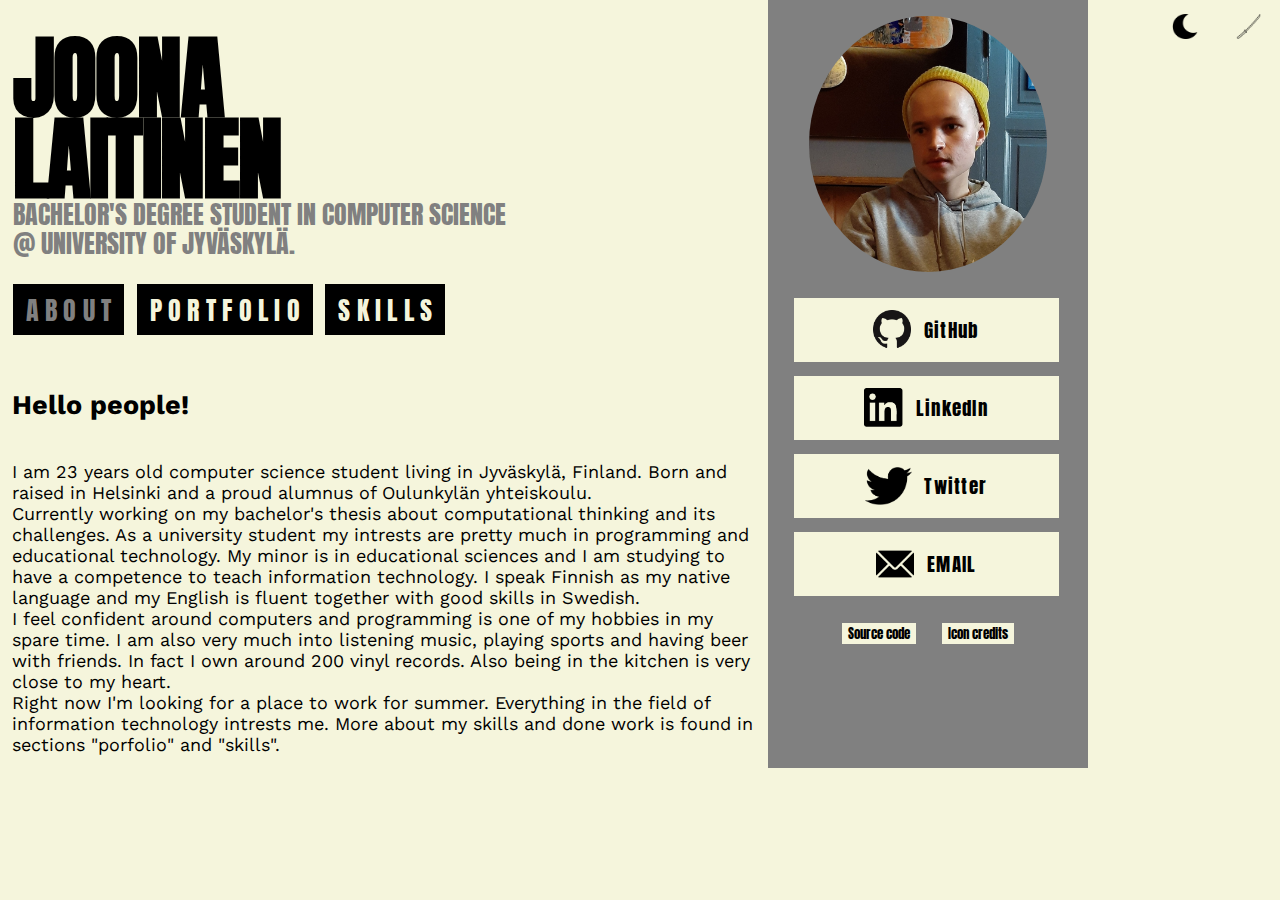
<file: index.html>
<!DOCTYPE html>
<html lang="fi">
  <head>
    <meta charset="UTF-8" />
    <meta name="viewport" content="width=device-width, initial-scale=1">
    <link href="lightmode.css" rel="StyleSheet" type="text/css" id="theme-link"/>
    <style>
      @import url('https://fonts.googleapis.com/css2?family=Anton&display=swap');
      @import url('https://fonts.googleapis.com/css2?family=Work+Sans:wght@300;400&display=swap');
    </style>
    <script src="script.js"></script>
    <title>Joona Laitinen</title>
  </head>
  <body>
    <div class="koko_flex">
      <div id="ylabar">
        <button class="differentmode" id="lightmode" onclick="enableDifferentMode(event)">
          <img class="ylaicon" id="kuu" src="./pictures/moon.png" alt="moon">
        </button>
        <button id="killbill" onclick="unleashTheBeast(event)">
          <img class="ylaicon" id="katana" src="./pictures/katana.png" alt="katana">
        </button>
      </div>
      <div id="nimi_ja_titteli">
        <p id="etunimi_sukunimi">JOONA </br> LAITINEN</p>
        <p id="titteli"> BACHELOR'S DEGREE STUDENT IN COMPUTER SCIENCE</br> @ UNIVERSITY OF JYVÄSKYLÄ.</p>
      </div>
        <img src="./pictures/veri.png" alt="veri" id="veri">
        <img src="./pictures/veri2.png" alt="veri" id="veri2">
      <div class="tabit">
        <button class="tab_linkki" onclick="clickHandle(event, 'about_me')">ABOUT</button>
        <button class="tab_linkki" onclick="clickHandle(event, 'portfolio')">PORTFOLIO</button>
        <button class="tab_linkki" onclick="clickHandle(event, 'skills')">SKILLS</button>
      </div>
      <div id="about_me" class="tabcontent">
        <h2>Hello people!</h2> 
          <p>I am 23 years old computer science student living in Jyväskylä, Finland.
          Born and raised in Helsinki and a proud alumnus of Oulunkylän yhteiskoulu.<br>
          Currently working on my bachelor's thesis about computational thinking and its challenges.
          As a university student my intrests are pretty much in programming and educational technology. My minor is in educational
          sciences and I am studying to have a competence to teach information technology. I speak Finnish as my native language and my
          English is fluent together with good skills in Swedish.<br>
          I feel confident around computers and 
          programming is one of my hobbies in my spare time. I am also very much into listening music, playing sports and having beer
          with friends. In fact I own around 200 vinyl records. Also being in the kitchen is very close to my heart.
          <br>
          Right now I'm looking for a place to work for summer. Everything in the field of information technology intrests me. More
          about my skills and done work is found in sections "porfolio" and "skills".
        </p>
      </div>
      <div id="portfolio" class="tabcontent">
        <h2>Educational <span>(part of me)</span></h2>
          <p>As I mentioned in About-section, I'm very interested in educational part of information technology. 
            One is able to read my thoughts about teaching and being a teacher from <a href="https://peda.net/p/laitjoo/prope-sivusto"><b>here</b></a>.
            </br>
            My first time as a student teacher is happening this March (2022).
            All of my courses within teacher studies have been completed with very good grades so far.
          </p>
        <h2>Programmer <span>(part of me)</span></h2>
          <p>
            Alongside teaching stuff I'm also very much into programming things I might think as useful. Most of my work is available and can be seen
            in my <a href="https://github.com/jjalaitinen"><b>GitHub</b></a>. There are plenty of work I've done in school and my personal projects.
            <br>
            My largest single project was in last autumn. Me and three other computer science students from Jyväskylä University 
            developed a large software for modeling usage of citybikes (Alepafillari) in Helsinki. For more information about this project one can contact me.
            <br>
            Me and few of my friends are at the moment programming a Discord bot and project as well as my contribution to it can be seen <a href="https://github.com/tupepi/lanttupoika"><b>here</b></a>.
            <br> <br>
            In University I've completed programming-oriented courses with laudable grades.
            <br><br>
            Programming 1 (C#) - 4
            <br>
            Programming 2 (Java) - 4
            <br>
            Programming basics in Helsinki University MOOC (Java) - 5
            <br>
            Algorithms 1 (Java) - 4
            <br>
            Algorithms 2 (Java) - 3 
            <br>
            Databases and data management (SQL)  - 3
            <br>
            Software security basics (Python, Java) - 4

          </p>
          <h2>Work history</h2>
          <p> I've worked in many different places and I have experience in many different fields. I'm still lacking in my own field of work and looking for that kind of a job.</p>
          <a href="./cv_jl.pdf"><h4>CV</h4></a>
      </div>
      <div id="skills" class="tabcontent">
        <div class="skill" id="java"> 
          <h3>Java</h3>
          <p>
            Considering this as a one of the first languages I learned. Basics from Helsinki and advanced skills via Programming 2 course 
            in Jyväskylä. I have also used Java as a main programming language in Algorithms courses.
          </p>
          <progress value="0" max="100"></progress> <span>Good</span>
        </div>
        <div class="skill" id="python">
          <h3>Python</h3>
          <p>
            With Python I completed software security basics course in Jyväskylä and I have used it for a programming language on my spare time.
            It's also one of the languages we used in our group project last autumn. Flask development became also familiar during that.
          </p>
          <progress value="0" max="100"></progress> <span>Very good</span>
        </div>
        <div class="skill" id="js">
          <h3>JavaScript</h3>
          <p>
            One of the hardest course for me was with JavaScript, Web UI-design. But I managed well and since then JavaScript has been easier.
            JavaScript had also a huge impact in our group project since about 60% of its source code is .js. We worked with leaflet, AJAX and
            jQuery.
          </p>
          <progress value="0" max="100"></progress> <span>Very good</span>
        </div>
        <div class="skill" id="c#">
          <h3>C#</h3>
          <p>
            Just to mention I have also worked with C#. My first Programming course here in Jyväskylä was with C# and I've learned the consepts of
            programming with it. Also my first bigger project, a videogame using Jypeli-library is wirtten in C#.
          </p>
          <progress value="0" max="100"></progress> <span>Advanced beginner</span>
        </div>
        <div class="skill" id="html_css">
          <h3>HTML & CSS</h3>
          <p>
            I consider my skills in this section very good since I have had to struggle with these a lot. During the group project, studies and own
            projects I've encountered need of these skills. I count in also animation, responsiveness, different elements and UI.
          </p>
          <progress value="0" max="100"></progress> <span>Very good</span>
        </div>
        <div class="skill" id="sql_db">
          <h3>SQL and databases</h3>
          <p>
            Basics of databases and SQL are also in my back pocket when needed. In the Alepafillari project we had to process a lot of open data from
            HSL to visualize the usage of citybikes.  
          </p>
          <progress value="0" max="100"></progress> <span>Good</span>
        </div>
        <div class="skill" id="general">
          <h3>General development and IT-skills</h3>
          <p>
            For example using Git, Scurm type of development, working in terminal, handling algorithms. 
            I'm most confident with Windows environment (CMD) but working with Linux is familiar too (Terminal). Git is familiar from many different occasions and
            I've used SVN also as a revision control. Scrum-ish development is well-known from the project course and I've studied a whole course about
            developing information systems. Office tools and basic IT-skills are - of course - up to date.
          </p>
          <progress value="0" max="100"></progress> <span>Very good</span>
        </div>
        <div class="skill" id="edu">
          <h3>Educational technology</h3>
          <p>
            My minor. I am completely smitten with educational side of IT. Actually wanting to make world a better place by teaching people more about
            computers and possibilities one can have with them. I still have much to learn yet even greater intrest in it.
          </p>
          <progress value="0" max="100"></progress> <span>Very good</span>
        </div>
        <div class="skill" id="social">
          <h3>Social skills and eagerness to learn</h3>
          <p>
            As a usual stereotype one can see basic IT-student nerdish-like quiet person but I'm not the same. I'm 
            fast to learn new things and adapt to new environments and protocols. I aim to be ready to tackle obsticles to achieve the better solution. 
          </p>
          <progress value="0" max="100"></progress> <span>Excellent</span>
        </div>
        <div id="loppukaneetti">
          <hr>
          <p>
            Also keep in mind that these graphs are just my thoughts about my skill level. Skills should not anyways be modelled by percentages.
            I just wondered that it would be a nice way to fill up my site. After all humans tend to enjoy watching graphs to please their minds. Of
            course it's hard to evaluate yourself but yet important skill that I want to get better at.
          </p>
        </div>
      </div>
    <div id="mustapalkki">
        <div id="profiilikuva">
            <img id="omakuva" src="./pictures/vv_joona2.jpg" />
        </div>
        <div id="linkit">
            <a href="https://github.com/jjalaitinen">
              <div id="github_linkki">
                <img class="logo" id="github_logo" src="./pictures/github_logo.png">
                <p id="logo_teksti">GitHub</p>
              </div>
            </a>
            <a href="https://www.linkedin.com/in/joona-laitinen-17094222b/">
              <div id="linkedIn_linkki">
                  <img class="logo" id="linkedIn_logo" src="./pictures/li_logo.png">
                  <p id="logo_teksti">LinkedIn</p>
              </div>
            </a>
            <a href="https://twitter.com/joneslaitinen">
              <div id="twitter_linkki">
                  <img class="logo" id="twitter_logo" src="./pictures/twitter_logo.png">
                  <p id="logo_teksti">Twitter</p>
              </div>
            </a>
            <a href="mailto:joona.laitinen27@hotmail.com">
              <div id="email_linkki">
                  <img class="logo" id="email_logo" src="./pictures/mail_logo.png">
                  <p id="logo_teksti">EMAIL</p>
              </div>
            </a>
        </div>
         <div id="link_buttons">
              <a href="https://github.com/jjalaitinen/joonalaitinen.github.io"><button id="sorsa_button">Source code</button></a>
              <button class="" id="credits_button" onclick="naytaCreditit()">Icon credits</button>
         </div>
         <div id="iconcredit_teksti">
              <a href="https://www.flaticon.com/free-icons/email" title="email icons">Email icons created by Freepik - Flaticon</a>
              <a href="https://www.flaticon.com/free-icons/katana" title="katana icons">Katana icons created by istar_design_bureau - Flaticon</a>
              <a href="https://www.flaticon.com/free-icons/moon" title="moon icons">Moon icons created by iconixar - Flaticon</a>
              <a href="https://www.flaticon.com/free-icons/sun" title="sun icons">Sun icons created by Good Ware - Flaticon</a>
         </div>
    </div>
    </div>
  </body>
</html>
</file>
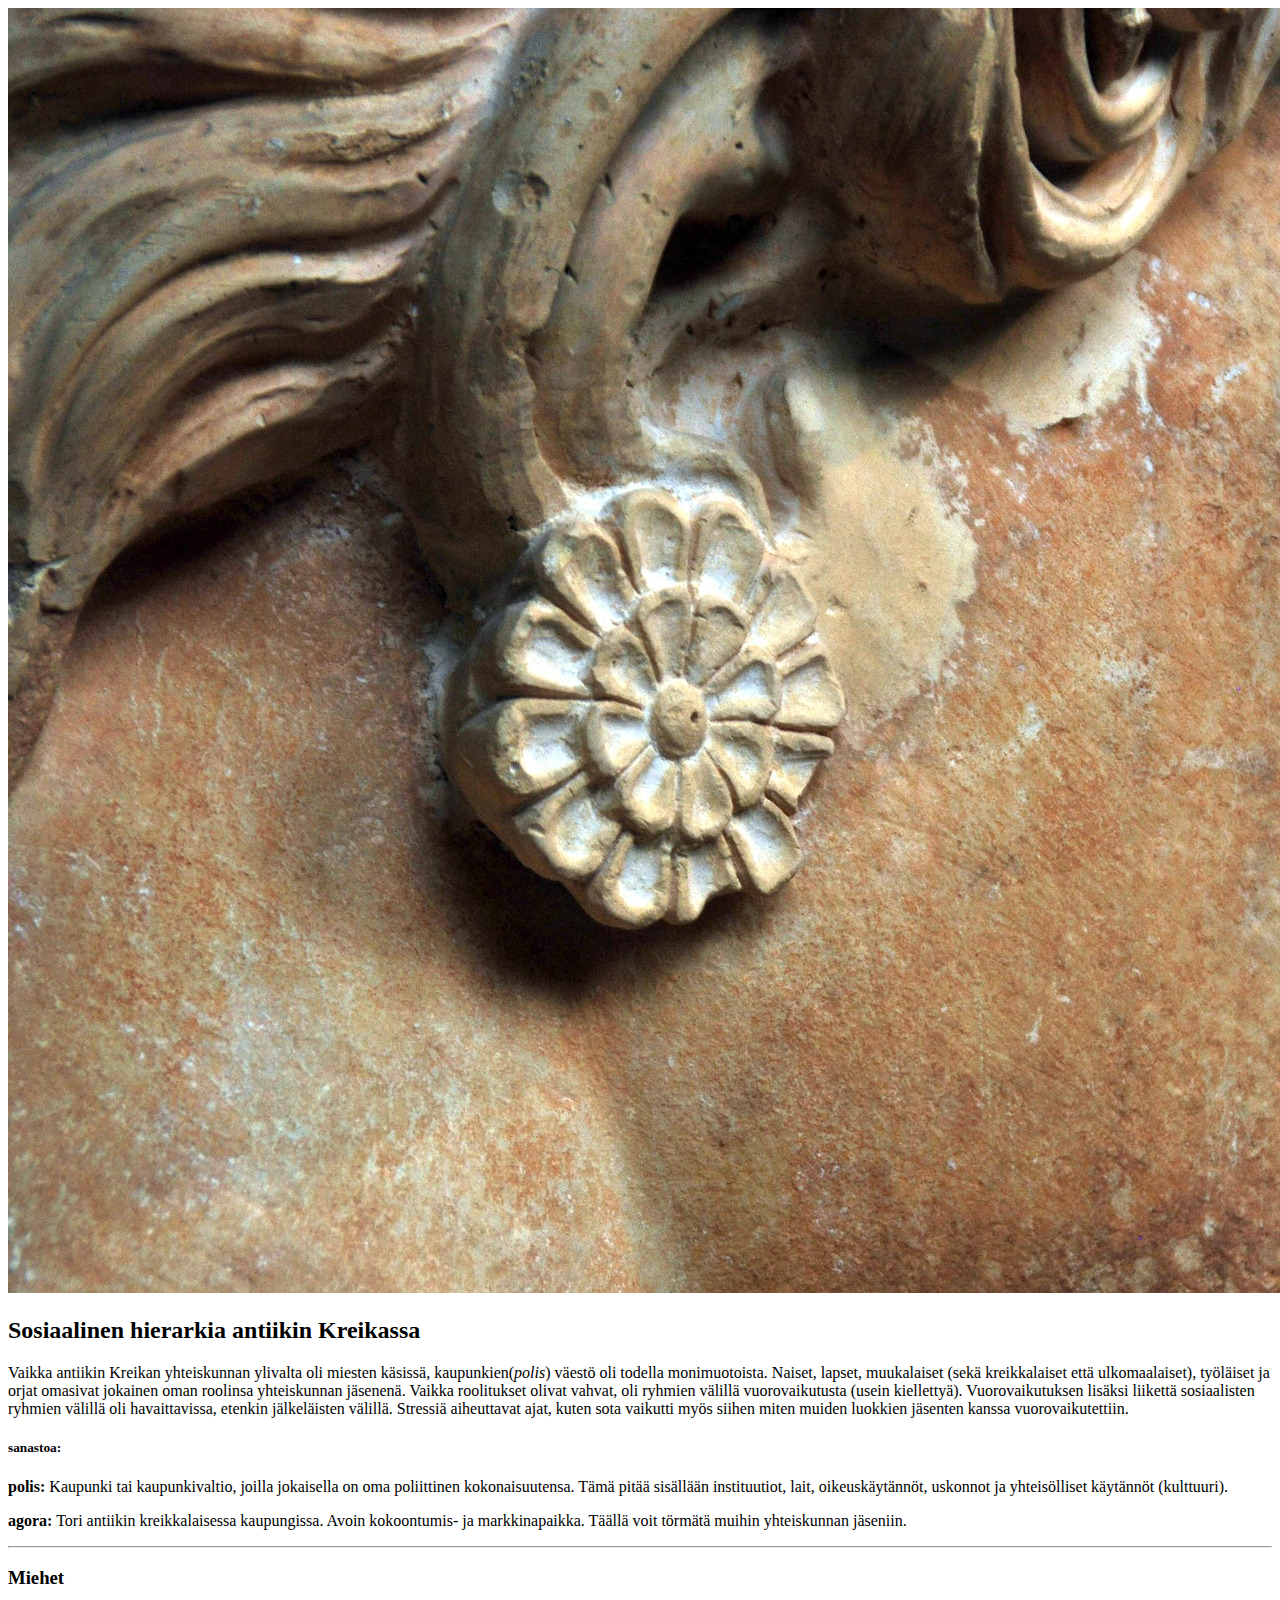
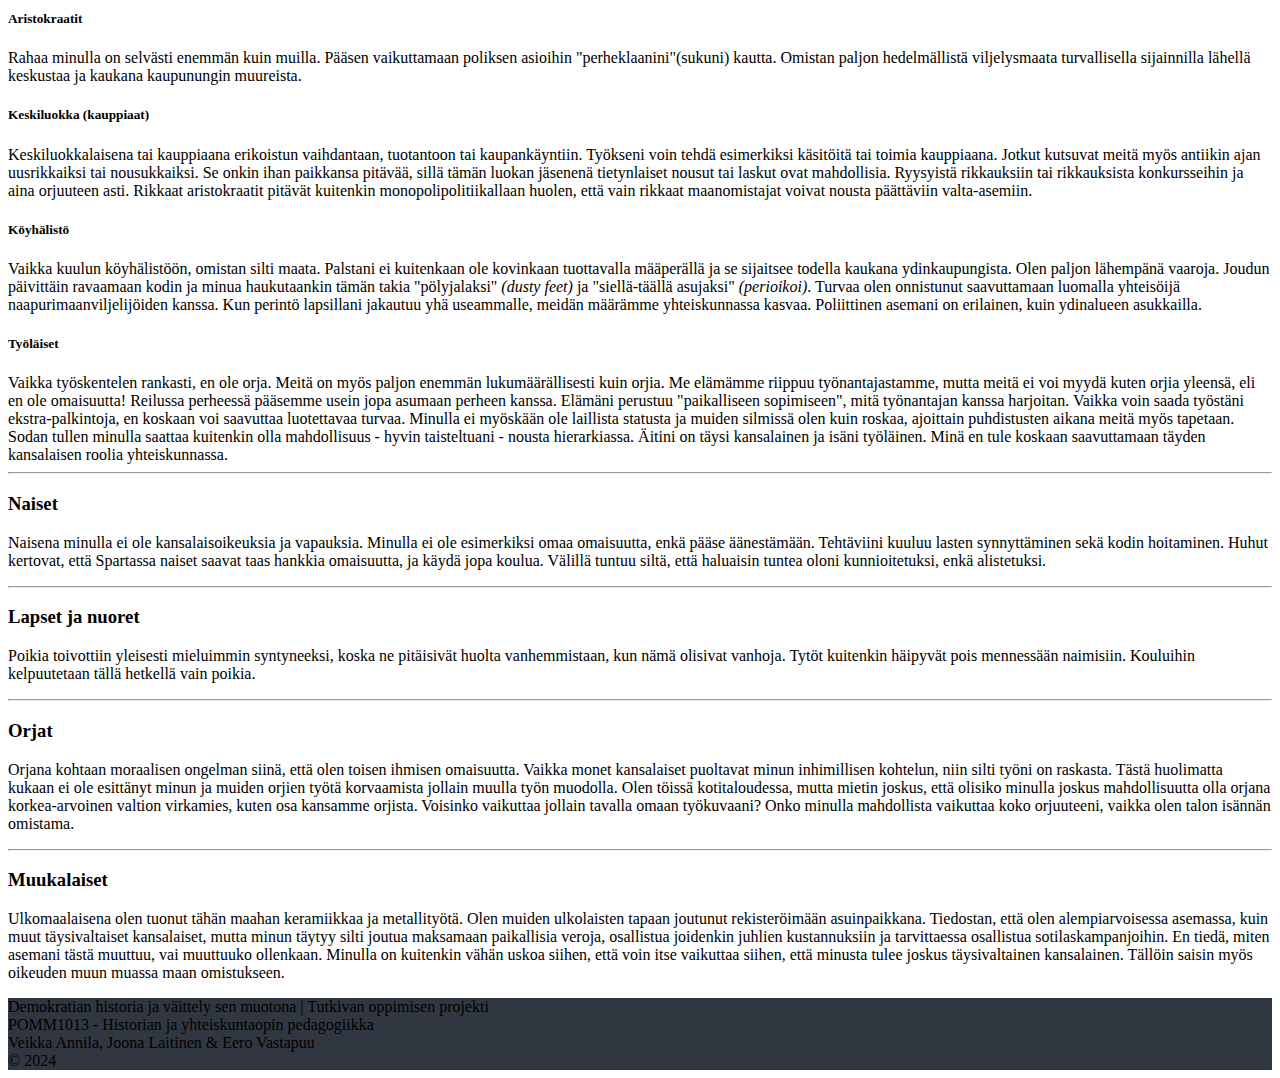
<file: antiikin-kreikka/index.html>
<!DOCTYPE html>
<html lang="en">
  <head>
    <meta charset="UTF-8" />
    <meta name="viewport" content="width=device-width, initial-scale=1.0" />
    <link
      href="https://cdn.jsdelivr.net/npm/bootstrap@5.3.2/dist/css/bootstrap.min.css"
      rel="stylesheet"
      integrity="sha384-T3c6CoIi6uLrA9TneNEoa7RxnatzjcDSCmG1MXxSR1GAsXEV/Dwwykc2MPK8M2HN"
      crossorigin="anonymous"
    />
    <title>Antiikin Kreikka</title>
  </head>
  <body>
    <div class="container">
      <img
        src="./kuvat/patsas.jpg"
        class="img-fluid"
        alt="Patsas Elefsiksessä"
      />
      <h2>Sosiaalinen hierarkia antiikin Kreikassa</h2>
      <p>
        Vaikka antiikin Kreikan yhteiskunnan ylivalta oli miesten käsissä,
        kaupunkien(<i>polis</i>) väestö oli todella monimuotoista. Naiset,
        lapset, muukalaiset (sekä kreikkalaiset että ulkomaalaiset), työläiset
        ja orjat omasivat jokainen oman roolinsa yhteiskunnan jäsenenä. Vaikka
        roolitukset olivat vahvat, oli ryhmien välillä vuorovaikutusta (usein
        kiellettyä). Vuorovaikutuksen lisäksi liikettä sosiaalisten ryhmien
        välillä oli havaittavissa, etenkin jälkeläisten välillä. Stressiä
        aiheuttavat ajat, kuten sota vaikutti myös siihen miten muiden luokkien
        jäsenten kanssa vuorovaikutettiin.
      </p>
      <h5>sanastoa:</h5>
      <p>
        <b>polis:</b> Kaupunki tai kaupunkivaltio, joilla jokaisella on oma
        poliittinen kokonaisuutensa. Tämä pitää sisällään instituutiot, lait,
        oikeuskäytännöt, uskonnot ja yhteisölliset käytännöt (kulttuuri).
      </p>
      <p>
        <b>agora:</b> Tori antiikin kreikkalaisessa kaupungissa. Avoin
        kokoontumis- ja markkinapaikka. Täällä voit törmätä muihin yhteiskunnan
        jäseniin.
      </p>
      <hr />
      <h3>Miehet</h3>
      <h5>Aristokraatit</h5>
      <p>
        Rahaa minulla on selvästi enemmän kuin muilla. Pääsen vaikuttamaan
        poliksen asioihin "perheklaanini"(sukuni) kautta. Omistan paljon
        hedelmällistä viljelysmaata turvallisella sijainnilla lähellä keskustaa
        ja kaukana kaupunungin muureista.
      </p>
      <h5>Keskiluokka (kauppiaat)</h5>
      <p>
        Keskiluokkalaisena tai kauppiaana erikoistun vaihdantaan, tuotantoon tai
        kaupankäyntiin. Työkseni voin tehdä esimerkiksi käsitöitä tai toimia
        kauppiaana. Jotkut kutsuvat meitä myös antiikin ajan uusrikkaiksi tai
        nousukkaiksi. Se onkin ihan paikkansa pitävää, sillä tämän luokan
        jäsenenä tietynlaiset nousut tai laskut ovat mahdollisia. Ryysyistä
        rikkauksiin tai rikkauksista konkursseihin ja aina orjuuteen asti.
        Rikkaat aristokraatit pitävät kuitenkin monopolipolitiikallaan huolen,
        että vain rikkaat maanomistajat voivat nousta päättäviin valta-asemiin.
      </p>
      <h5>Köyhälistö</h5>
      <p>
        Vaikka kuulun köyhälistöön, omistan silti maata. Palstani ei kuitenkaan
        ole kovinkaan tuottavalla määperällä ja se sijaitsee todella kaukana
        ydinkaupungista. Olen paljon lähempänä vaaroja. Joudun päivittäin
        ravaamaan kodin ja minua haukutaankin tämän takia "pölyjalaksi"
        <i>(dusty feet)</i> ja "siellä-täällä asujaksi" <i>(perioikoi)</i>.
        Turvaa olen onnistunut saavuttamaan luomalla yhteisöijä
        naapurimaanviljelijöiden kanssa. Kun perintö lapsillani jakautuu yhä
        useammalle, meidän määrämme yhteiskunnassa kasvaa. Poliittinen asemani
        on erilainen, kuin ydinalueen asukkailla.
      </p>
      <h5>Työläiset</h5>
      Vaikka työskentelen rankasti, en ole orja. Meitä on myös paljon enemmän
      lukumäärällisesti kuin orjia. Me elämämme riippuu työnantajastamme, mutta
      meitä ei voi myydä kuten orjia yleensä, eli en ole omaisuutta! Reilussa
      perheessä pääsemme usein jopa asumaan perheen kanssa. Elämäni perustuu
      "paikalliseen sopimiseen", mitä työnantajan kanssa harjoitan. Vaikka voin
      saada työstäni ekstra-palkintoja, en koskaan voi saavuttaa luotettavaa
      turvaa. Minulla ei myöskään ole laillista statusta ja muiden silmissä olen
      kuin roskaa, ajoittain puhdistusten aikana meitä myös tapetaan. Sodan
      tullen minulla saattaa kuitenkin olla mahdollisuus - hyvin taisteltuani -
      nousta hierarkiassa. Äitini on täysi kansalainen ja isäni työläinen. Minä
      en tule koskaan saavuttamaan täyden kansalaisen roolia yhteiskunnassa.
      <hr />
      <h3>Naiset</h3>
      <p>
        Naisena minulla ei ole kansalaisoikeuksia ja vapauksia. Minulla ei ole
        esimerkiksi omaa omaisuutta, enkä pääse äänestämään. Tehtäviini kuuluu
        lasten synnyttäminen sekä kodin hoitaminen. Huhut kertovat, että
        Spartassa naiset saavat taas hankkia omaisuutta, ja käydä jopa koulua.
        Välillä tuntuu siltä, että haluaisin tuntea oloni kunnioitetuksi, enkä
        alistetuksi.
      </p>
      <hr />
      <h3>Lapset ja nuoret</h3>
      <p>
        Poikia toivottiin yleisesti mieluimmin syntyneeksi, koska ne pitäisivät
        huolta vanhemmistaan, kun nämä olisivat vanhoja. Tytöt kuitenkin
        häipyvät pois mennessään naimisiin. Kouluihin kelpuutetaan tällä
        hetkellä vain poikia.
      </p>
      <hr />
      <h3>Orjat</h3>
      <p>
        Orjana kohtaan moraalisen ongelman siinä, että olen toisen ihmisen
        omaisuutta. Vaikka monet kansalaiset puoltavat minun inhimillisen
        kohtelun, niin silti työni on raskasta. Tästä huolimatta kukaan ei ole
        esittänyt minun ja muiden orjien työtä korvaamista jollain muulla työn
        muodolla. Olen töissä kotitaloudessa, mutta mietin joskus, että olisiko
        minulla joskus mahdollisuutta olla orjana korkea-arvoinen valtion
        virkamies, kuten osa kansamme orjista. Voisinko vaikuttaa jollain
        tavalla omaan työkuvaani? Onko minulla mahdollista vaikuttaa koko
        orjuuteeni, vaikka olen talon isännän omistama.
      </p>
      <hr />
      <h3>Muukalaiset</h3>
      <p>
        Ulkomaalaisena olen tuonut tähän maahan keramiikkaa ja metallityötä.
        Olen muiden ulkolaisten tapaan joutunut rekisteröimään asuinpaikkana.
        Tiedostan, että olen alempiarvoisessa asemassa, kuin muut täysivaltaiset
        kansalaiset, mutta minun täytyy silti joutua maksamaan paikallisia
        veroja, osallistua joidenkin juhlien kustannuksiin ja tarvittaessa
        osallistua sotilaskampanjoihin. En tiedä, miten asemani tästä muuttuu,
        vai muuttuuko ollenkaan. Minulla on kuitenkin vähän uskoa siihen, että
        voin itse vaikuttaa siihen, että minusta tulee joskus täysivaltainen
        kansalainen. Tällöin saisin myös oikeuden muun muassa maan omistukseen.
      </p>
    </div>
    <div class="footer mt-5">
      <div
        class="text-center text-lg-start text-white"
        style="background-color: #3e4551"
      >
        <div
          class="text-center p-3"
          style="background-color: rgba(0, 0, 0, 0.2)"
        >
          Demokratian historia ja väittely sen muotona​ | Tutkivan oppimisen
          projekti <br />
          POMM1013 - Historian ja yhteiskuntaopin pedagogiikka <br />
          Veikka Annila, Joona Laitinen & Eero Vastapuu <br />
          © 2024
        </div>
      </div>
    </div>
  </body>
</html>
</file>
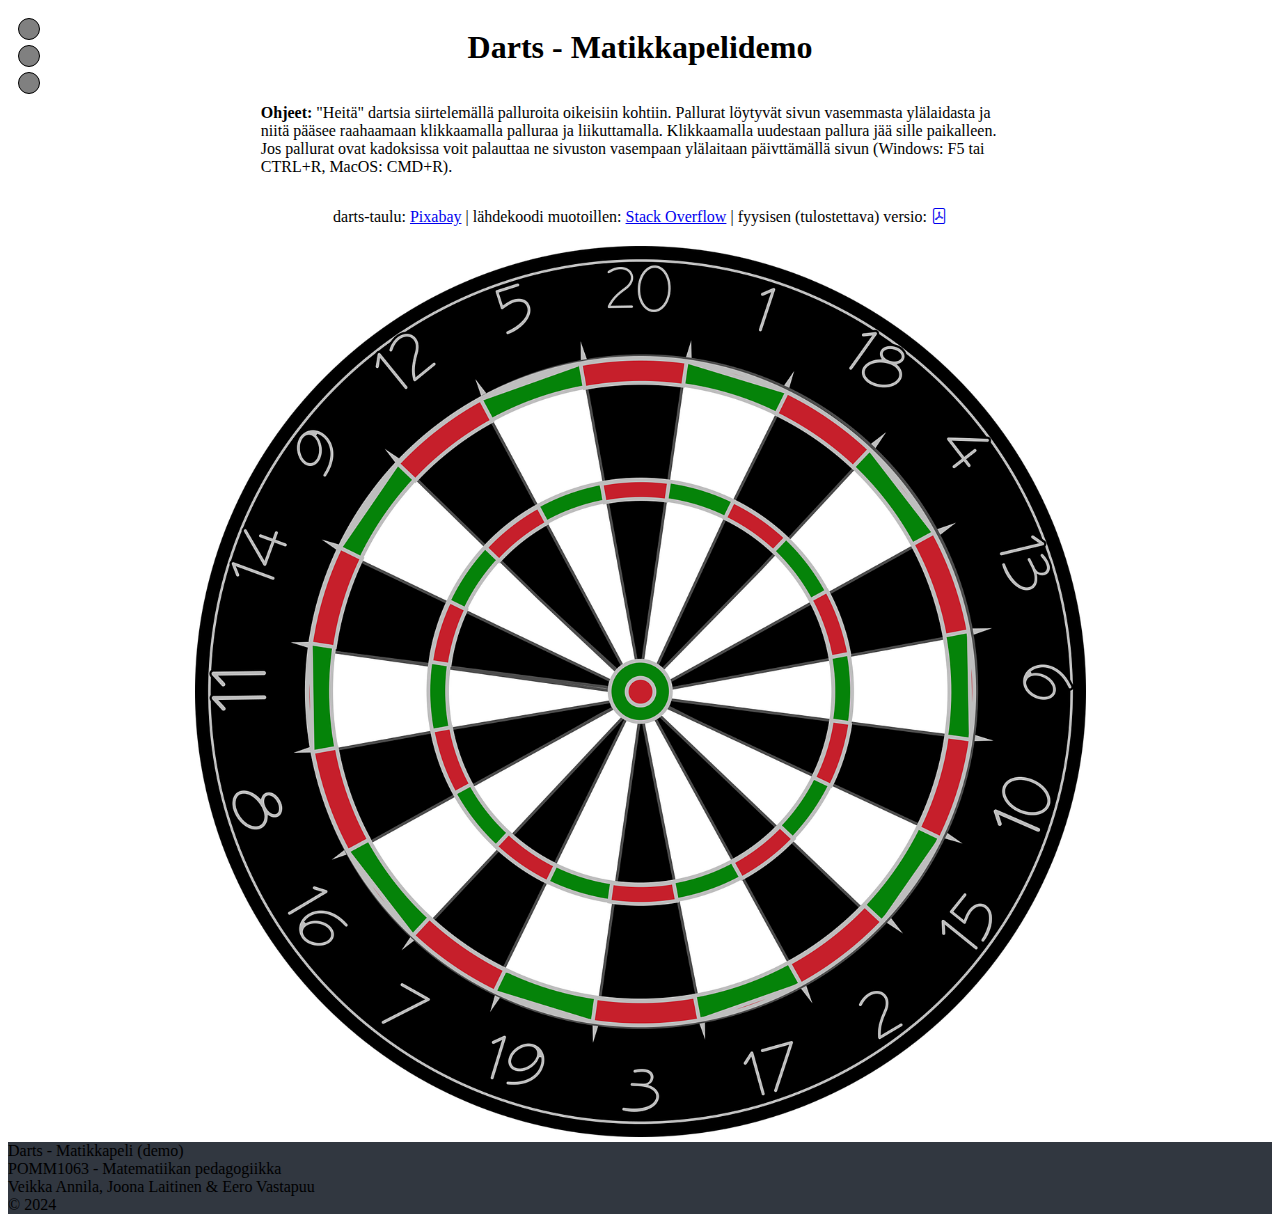
<file: matikkapeli/index.html>
<!DOCTYPE html>
<html lang="en">
  <head>
    <meta charset="UTF-8" />
    <meta name="viewport" content="width=device-width, initial-scale=1.0" />
    <link rel="stylesheet" href="./styles.css" />
    <link
      href="https://cdn.jsdelivr.net/npm/bootstrap@5.3.2/dist/css/bootstrap.min.css"
      rel="stylesheet"
      integrity="sha384-T3c6CoIi6uLrA9TneNEoa7RxnatzjcDSCmG1MXxSR1GAsXEV/Dwwykc2MPK8M2HN"
      crossorigin="anonymous"
    />
    <link
      rel="stylesheet"
      href="https://cdn.jsdelivr.net/npm/bootstrap-icons@1.11.3/font/bootstrap-icons.min.css"
    />
    <title>Darts - Matikkapelidemo</title>
  </head>
  <body>
    <div id="ekaTikka"></div>
    <div id="tokaTikka"></div>
    <div id="kolmasTikka"></div>
    <div id="center">
      <h1 class="mt-3">Darts - Matikkapelidemo</h1>
      <p class="mb-2">
        <b>Ohjeet:</b> "Heitä" dartsia siirtelemällä palluroita oikeisiin
        kohtiin. Pallurat löytyvät sivun vasemmasta ylälaidasta ja niitä pääsee
        raahaamaan klikkaamalla palluraa ja liikuttamalla. Klikkaamalla
        uudestaan pallura jää sille paikalleen. Jos pallurat ovat kadoksissa
        voit palauttaa ne sivuston vasempaan ylälaitaan päivttämällä sivun (Windows: F5
        tai CTRL+R, MacOS: CMD+R).
      </p>
      <p class="mb-5">
        darts-taulu:
        <a
          href="https://pixabay.com/vectors/graphic-dartboard-dart-board-darts-3997741/"
          >Pixabay</a
        >
        | lähdekoodi muotoillen:
        <a href="https://stackoverflow.com/a/33948592">Stack Overflow</a> | fyysisen (tulostettava) versio:
        <a href="./files/matikkapeli_pohja_darts.pdf"
          ><i class="bi bi-file-pdf"></i
        ></a>
      </p>
    </div>
    <div class="imgbox">
      <img
        class="center-fit"
        src="./images/darts_taulu.png"
        alt="Darts taulu"
      />
    </div>

    <div class="footer mt-5">
      <div
        class="text-center text-lg-start text-white"
        style="background-color: #3e4551"
      >
        <div
          class="text-center p-3"
          style="background-color: rgba(0, 0, 0, 0.2)"
        >
          Darts - Matikkapeli (demo) <br />
          POMM1063 - Matematiikan pedagogiikka <br />
          Veikka Annila, Joona Laitinen &amp; Eero Vastapuu <br />
          © 2024
        </div>
      </div>
    </div>
    <script src="./script.js"></script>
  </body>
</html>
</file>
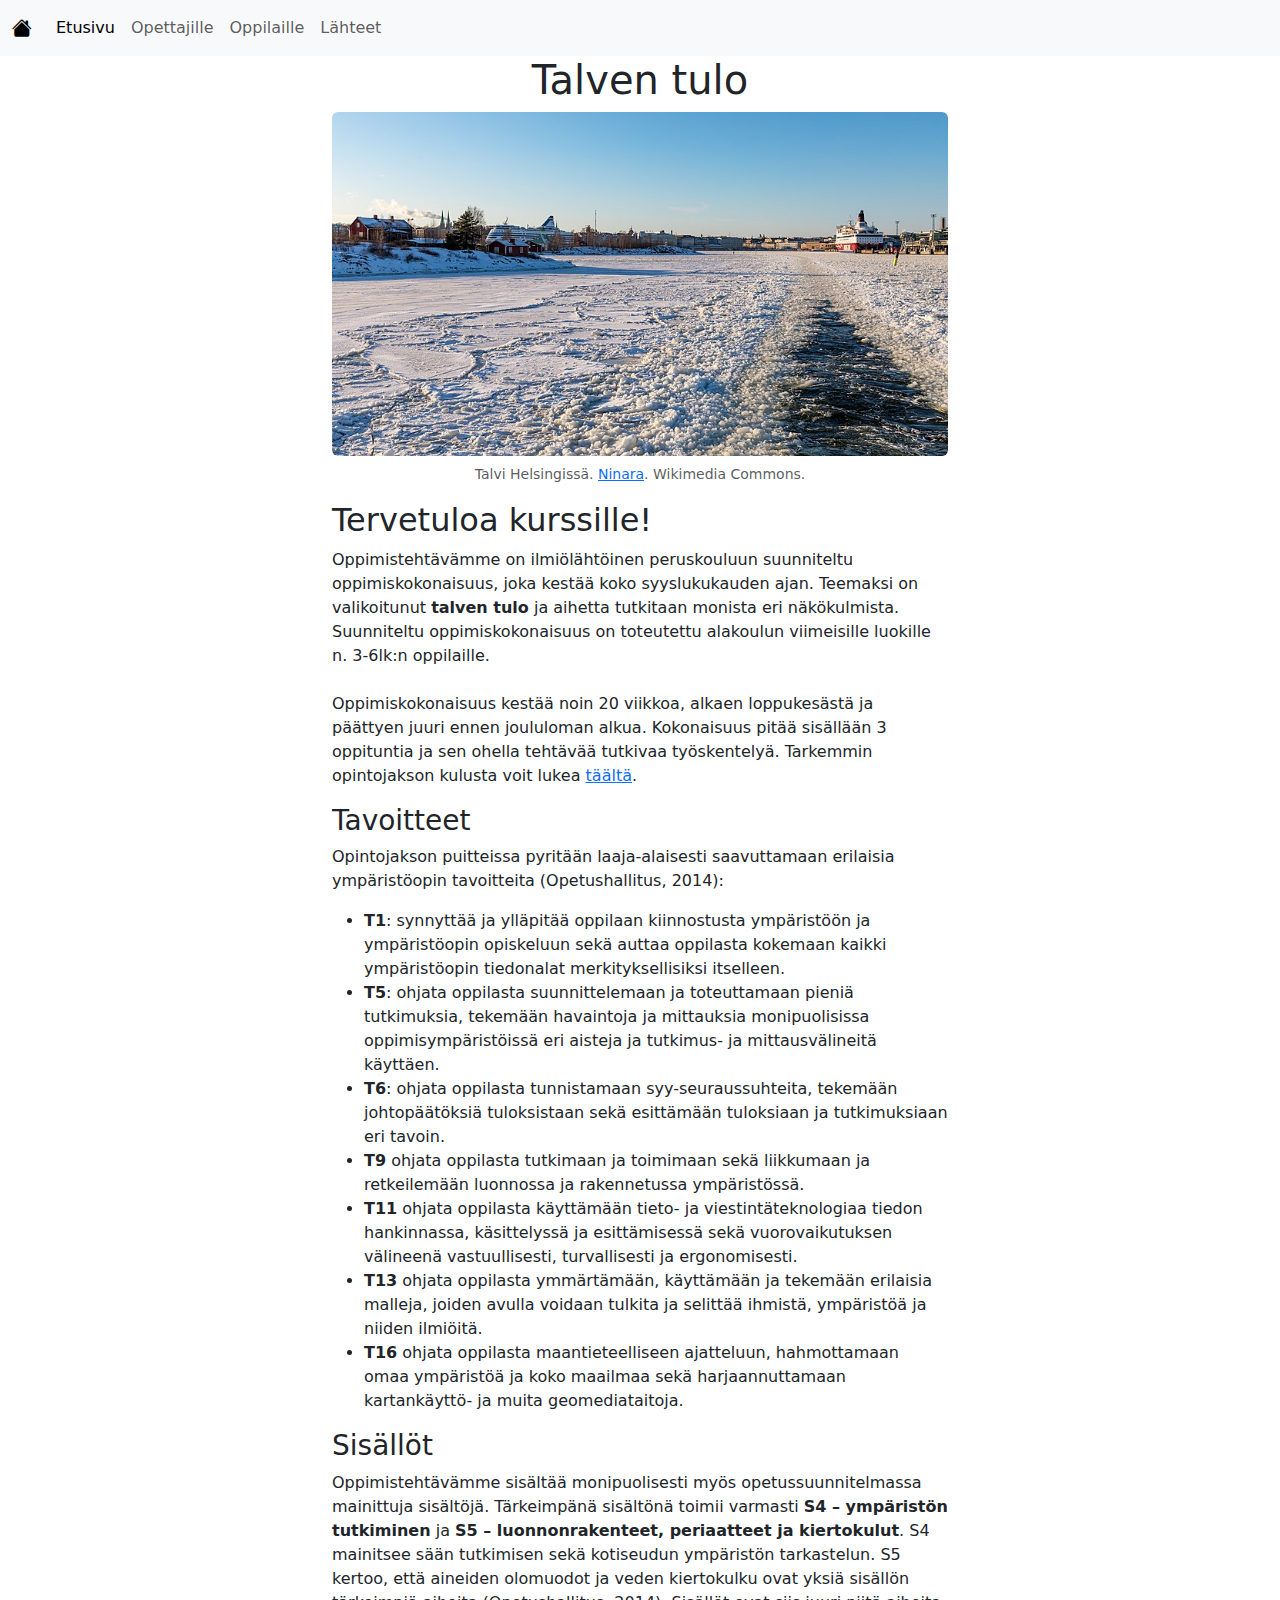
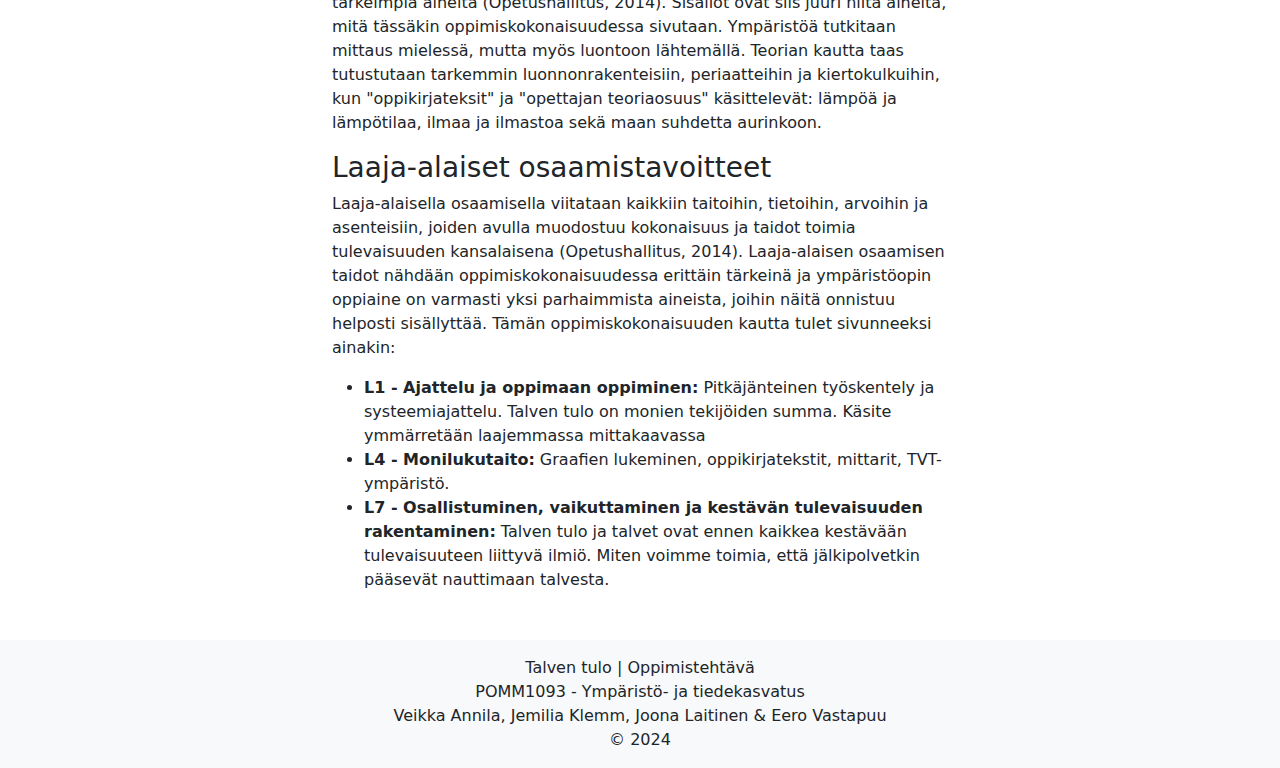
<file: talven-tulo/index.html>
<!DOCTYPE html>
<html lang="en">
  <head>
    <meta charset="UTF-8" />
    <meta name="viewport" content="width=device-width, initial-scale=1.0" />
    <link
      href="https://cdn.jsdelivr.net/npm/bootstrap@5.3.3/dist/css/bootstrap.min.css"
      rel="stylesheet"
      integrity="sha384-QWTKZyjpPEjISv5WaRU9OFeRpok6YctnYmDr5pNlyT2bRjXh0JMhjY6hW+ALEwIH"
      crossorigin="anonymous"
    />
    <link
      rel="stylesheet"
      href="https://cdn.jsdelivr.net/npm/bootstrap-icons@1.11.3/font/bootstrap-icons.min.css"
    />
    <link rel="icon" type="image/x-icon" href="./kuvat/snow.svg" />
    <title>Talven tulo</title>
  </head>
  <body>
    <nav class="navbar navbar-expand-lg bg-body-tertiary">
      <div class="container-fluid">
        <a class="navbar-brand" href="#"><i class="bi bi-house-fill"></i></a>
        <button
          class="navbar-toggler"
          type="button"
          data-bs-toggle="collapse"
          data-bs-target="#navbarNavAltMarkup"
          aria-controls="navbarNavAltMarkup"
          aria-expanded="false"
          aria-label="Toggle navigation"
        >
          <span class="navbar-toggler-icon"></span>
        </button>
        <div class="collapse navbar-collapse" id="navbarNavAltMarkup">
          <div class="navbar-nav">
            <a class="nav-link active" aria-current="page" href="#">Etusivu</a>
            <a class="nav-link" href="./opettajille/">Opettajille</a>
            <a class="nav-link" href="./oppilaille/">Oppilaille</a>
            <a class="nav-link" href="./lahteet/">Lähteet</a>
          </div>
        </div>
      </div>
    </nav>

    <div class="container-sm flex-column w-50">
      <h1 class="d-flex justify-content-center">Talven tulo</h1>
      <figure class="w-100 text-center">
        <img
          src="./kuvat/winter_in_helsinki.jpg"
          class="figure-img img-fluid rounded"
          alt="Kuva Helsingin edustalta talvella 2018"
        />
        <figcaption class="figure-caption">
          Talvi Helsingissä.
          <a href="https://www.flickr.com/people/37583176@N00">Ninara</a>.
          Wikimedia Commons.
        </figcaption>
      </figure>

      <h2>Tervetuloa kurssille!</h2>
      <p>
        Oppimistehtävämme on ilmiölähtöinen peruskouluun suunniteltu
        oppimiskokonaisuus, joka kestää koko syyslukukauden ajan. Teemaksi on
        valikoitunut <b>talven tulo</b> ja aihetta tutkitaan monista eri
        näkökulmista. Suunniteltu oppimiskokonaisuus on toteutettu alakoulun
        viimeisille luokille n. 3-6lk:n oppilaille.

        <br /><br />

        Oppimiskokonaisuus kestää noin 20 viikkoa, alkaen loppukesästä ja
        päättyen juuri ennen joululoman alkua. Kokonaisuus pitää sisällään 3
        oppituntia ja sen ohella tehtävää tutkivaa työskentelyä. Tarkemmin
        opintojakson kulusta voit lukea <a href="./opettajille/">täältä</a>.
      </p>
      <h3>Tavoitteet</h3>
      <p>
        Opintojakson puitteissa pyritään laaja-alaisesti saavuttamaan erilaisia
        ympäristöopin tavoitteita (Opetushallitus, 2014):
      </p>
      <ul>
        <li>
          <b>T1</b>: synnyttää ja ylläpitää oppilaan kiinnostusta ympäristöön ja
          ympäristöopin opiskeluun sekä auttaa oppilasta kokemaan kaikki
          ympäristöopin tiedonalat merkityksellisiksi itselleen.
        </li>
        <li>
          <b>T5</b>: ohjata oppilasta suunnittelemaan ja toteuttamaan pieniä
          tutkimuksia, tekemään havaintoja ja mittauksia monipuolisissa
          oppimisympäristöissä eri aisteja ja tutkimus- ja mittausvälineitä
          käyttäen.
        </li>
        <li>
          <b>T6</b>: ohjata oppilasta tunnistamaan syy-seuraussuhteita, tekemään
          johtopäätöksiä tuloksistaan sekä esittämään tuloksiaan ja
          tutkimuksiaan eri tavoin.
        </li>
        <li>
          <b>T9</b> ohjata oppilasta tutkimaan ja toimimaan sekä liikkumaan ja
          retkeilemään luonnossa ja rakennetussa ympäristössä.
        </li>
        <li>
          <b>T11</b> ohjata oppilasta käyttämään tieto- ja viestintäteknologiaa
          tiedon hankinnassa, käsittelyssä ja esittämisessä sekä
          vuorovaikutuksen välineenä vastuullisesti, turvallisesti ja
          ergonomisesti.
        </li>
        <li>
          <b>T13</b> ohjata oppilasta ymmärtämään, käyttämään ja tekemään
          erilaisia malleja, joiden avulla voidaan tulkita ja selittää ihmistä,
          ympäristöä ja niiden ilmiöitä.
        </li>
        <li>
          <b>T16</b> ohjata oppilasta maantieteelliseen ajatteluun, hahmottamaan
          omaa ympäristöä ja koko maailmaa sekä harjaannuttamaan kartankäyttö-
          ja muita geomediataitoja.
        </li>
      </ul>

      <h3>Sisällöt</h3>
      <p>
        Oppimistehtävämme sisältää monipuolisesti myös opetussuunnitelmassa
        mainittuja sisältöjä. Tärkeimpänä sisältönä toimii varmasti
        <b>S4 – ympäristön tutkiminen</b> ja
        <b>S5 – luonnonrakenteet, periaatteet ja kiertokulut</b>. S4 mainitsee
        sään tutkimisen sekä kotiseudun ympäristön tarkastelun. S5 kertoo, että
        aineiden olomuodot ja veden kiertokulku ovat yksiä sisällön tärkeimpiä
        aiheita (Opetushallitus, 2014). Sisällöt ovat siis juuri niitä aiheita,
        mitä tässäkin oppimiskokonaisuudessa sivutaan. Ympäristöä tutkitaan
        mittaus mielessä, mutta myös luontoon lähtemällä. Teorian kautta taas
        tutustutaan tarkemmin luonnonrakenteisiin, periaatteihin ja
        kiertokulkuihin, kun "oppikirjateksit" ja "opettajan teoriaosuus"
        käsittelevät: lämpöä ja lämpötilaa, ilmaa ja ilmastoa sekä maan suhdetta
        aurinkoon.
      </p>
      <h3>Laaja-alaiset osaamistavoitteet</h3>
      <p>
        Laaja-alaisella osaamisella viitataan kaikkiin taitoihin, tietoihin,
        arvoihin ja asenteisiin, joiden avulla muodostuu kokonaisuus ja taidot
        toimia tulevaisuuden kansalaisena (Opetushallitus, 2014). Laaja-alaisen
        osaamisen taidot nähdään oppimiskokonaisuudessa erittäin tärkeinä ja
        ympäristöopin oppiaine on varmasti yksi parhaimmista aineista, joihin
        näitä onnistuu helposti sisällyttää. Tämän oppimiskokonaisuuden kautta
        tulet sivunneeksi ainakin:
      </p>
      <ul>
        <li>
          <b>L1 - Ajattelu ja oppimaan oppiminen:</b> Pitkäjänteinen työskentely
          ja systeemiajattelu. Talven tulo on monien tekijöiden summa. Käsite
          ymmärretään laajemmassa mittakaavassa
        </li>
        <li>
          <b>L4 - Monilukutaito:</b> Graafien lukeminen, oppikirjatekstit,
          mittarit, TVT-ympäristö.
        </li>
        <li>
          <b
            >L7 - Osallistuminen, vaikuttaminen ja kestävän tulevaisuuden
            rakentaminen:</b
          >
          Talven tulo ja talvet ovat ennen kaikkea kestävään tulevaisuuteen
          liittyvä ilmiö. Miten voimme toimia, että jälkipolvetkin pääsevät
          nauttimaan talvesta.
        </li>
      </ul>
    </div>

    <div class="footer mt-5">
      <div class="text-center text-lg-start text-white">
        <div class="text-center p-3 bg-light text-dark">
          Talven tulo | Oppimistehtävä <br />
          POMM1093 - Ympäristö- ja tiedekasvatus <br />
          Veikka Annila, Jemilia Klemm, Joona Laitinen &amp; Eero Vastapuu
          <br />
          © 2024
        </div>
      </div>
    </div>
    <script
      src="https://cdn.jsdelivr.net/npm/bootstrap@5.3.3/dist/js/bootstrap.bundle.min.js"
      integrity="sha384-YvpcrYf0tY3lHB60NNkmXc5s9fDVZLESaAA55NDzOxhy9GkcIdslK1eN7N6jIeHz"
      crossorigin="anonymous"
    ></script>
  </body>
</html>
</file>
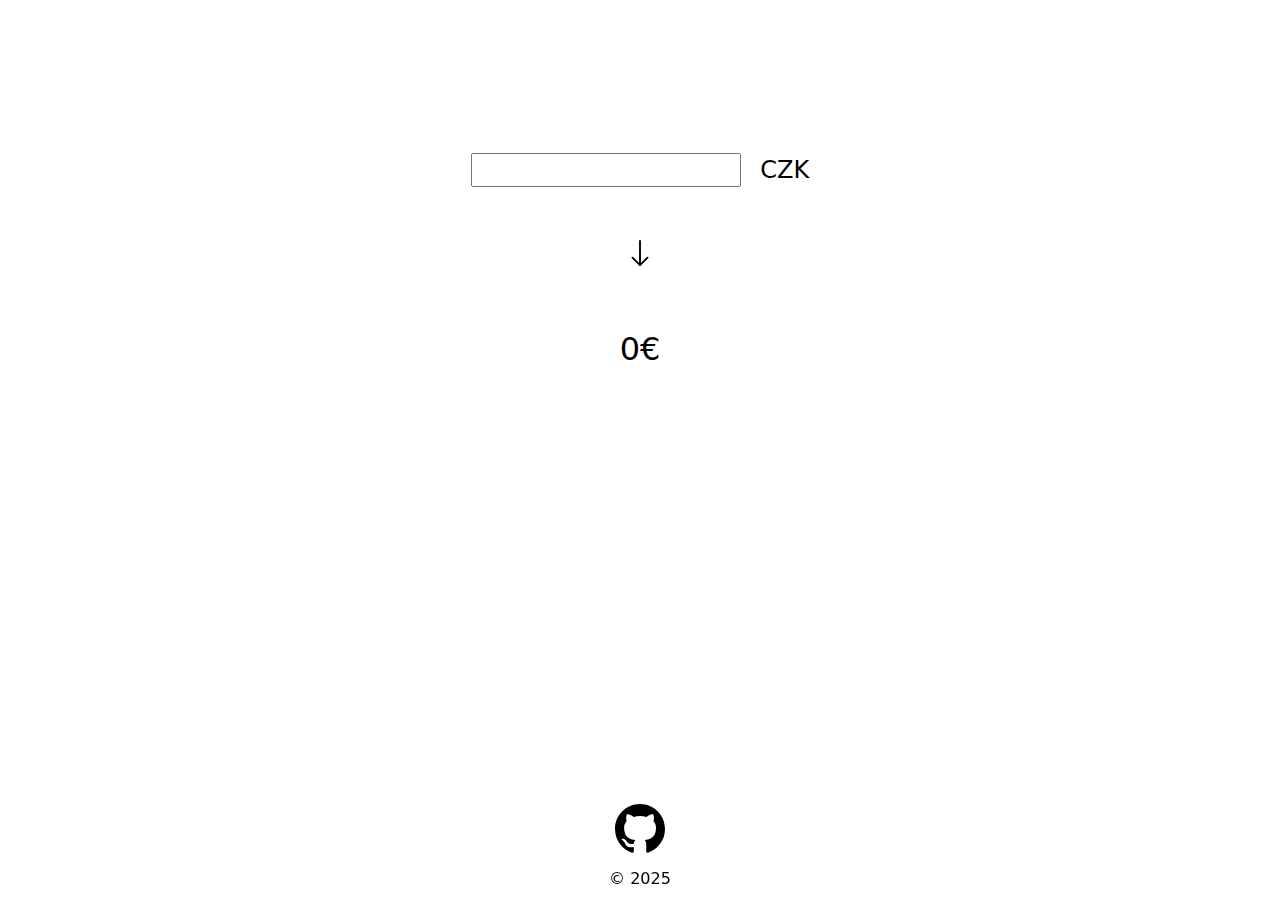
<file: valuutta/index.html>
<html>
  <head>
    <title>Valuuttamuunnin</title>
    <meta name="viewport" content="width=device-width, initial-scale=1" />
    <link rel="stylesheet" href="styles.css" />
  </head>
  <body>
    <div id="sailio">
      <div id="vasen">
        <input type="text" name="syote_kruunu" id="syote" />
        <p id="kr_logo">CZK</p>
      </div>

      <div id="keski">
        <svg
          xmlns="http://www.w3.org/2000/svg"
          width="30"
          height="30"
          fill="currentColor"
          class="bi bi-arrow-down"
          viewBox="0 0 16 16"
        >
          <path
            fill-rule="evenodd"
            d="M8 1a.5.5 0 0 1 .5.5v11.793l3.146-3.147a.5.5 0 0 1 .708.708l-4 4a.5.5 0 0 1-.708 0l-4-4a.5.5 0 0 1 .708-.708L7.5 13.293V1.5A.5.5 0 0 1 8 1"
          />
        </svg>
      </div>

      <div id="oikea">
        <p id="euro">0</p>
        <p id="e_logo">&euro;</p>
      </div>
      <footer>
        <a href="https://github.com/jjalaitinen"
          ><svg
            xmlns="http://www.w3.org/2000/svg"
            width="50"
            height="50"
            fill="currentColor"
            class="bi bi-github"
            viewBox="0 0 16 16"
          >
            <path
              d="M8 0C3.58 0 0 3.58 0 8c0 3.54 2.29 6.53 5.47 7.59.4.07.55-.17.55-.38 0-.19-.01-.82-.01-1.49-2.01.37-2.53-.49-2.69-.94-.09-.23-.48-.94-.82-1.13-.28-.15-.68-.52-.01-.53.63-.01 1.08.58 1.23.82.72 1.21 1.87.87 2.33.66.07-.52.28-.87.51-1.07-1.78-.2-3.64-.89-3.64-3.95 0-.87.31-1.59.82-2.15-.08-.2-.36-1.02.08-2.12 0 0 .67-.21 2.2.82.64-.18 1.32-.27 2-.27s1.36.09 2 .27c1.53-1.04 2.2-.82 2.2-.82.44 1.1.16 1.92.08 2.12.51.56.82 1.27.82 2.15 0 3.07-1.87 3.75-3.65 3.95.29.25.54.73.54 1.48 0 1.07-.01 1.93-.01 2.2 0 .21.15.46.55.38A8.01 8.01 0 0 0 16 8c0-4.42-3.58-8-8-8"
            />
          </svg>
        </a>
        <div>© 2025</div>
      </footer>
    </div>

    <script src="script.js"></script>
  </body>
</html>
</file>
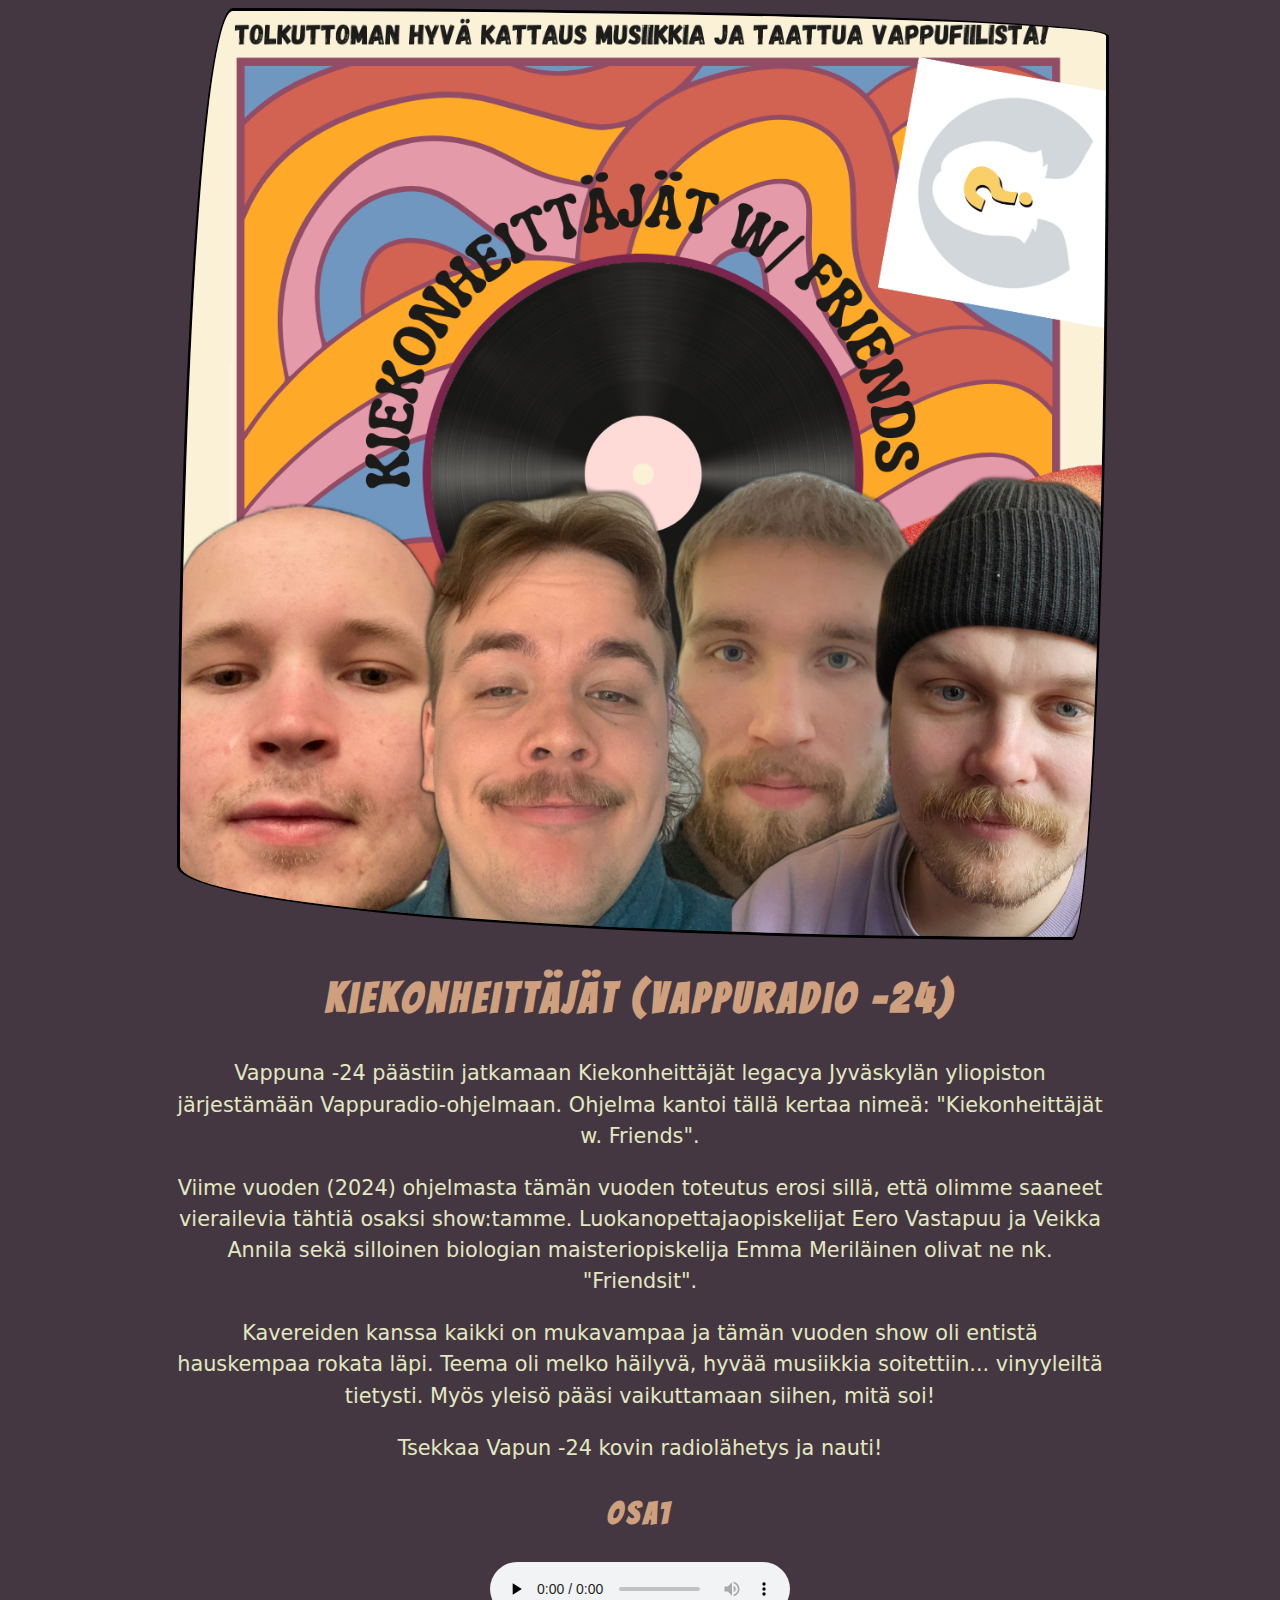
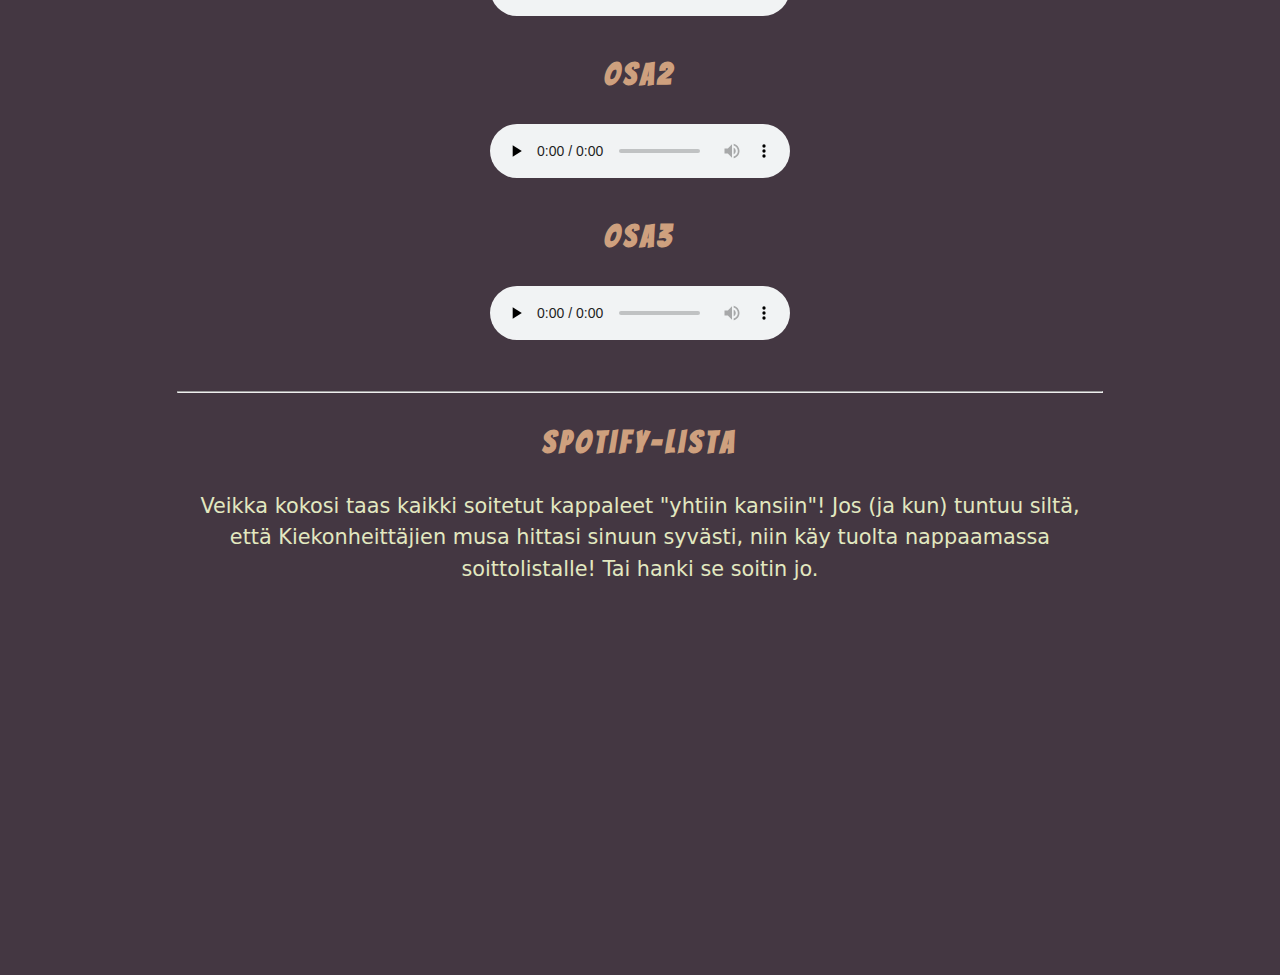
<file: vappuradio24/index.html>
<!DOCTYPE html>
<html lang="en">
  <head>
    <meta charset="UTF-8" />
    <meta name="viewport" content="width=device-width, initial-scale=1.0" />
    <link rel="stylesheet" href="styles.css" />
    <link rel="preconnect" href="https://fonts.googleapis.com" />
    <link rel="preconnect" href="https://fonts.gstatic.com" crossorigin />
    <link
      href="https://fonts.googleapis.com/css2?family=Bangers&display=swap"
      rel="stylesheet"
    />
    <title>Kiekonheittäjät - Vappuradio 2024</title>
  </head>
  <body>
    <main>
      <img
        src="./vappuradio_24_kuva.png"
        alt="Lähetyksen promokuva, jossa kaikkien juontajien naamat ja lähetyksen nimi."
      />
      <h1>Kiekonheittäjät (Vappuradio -24)</h1>
      <p>
        Vappuna -24 päästiin jatkamaan Kiekonheittäjät legacya Jyväskylän
        yliopiston järjestämään Vappuradio-ohjelmaan. Ohjelma kantoi tällä
        kertaa nimeä: "Kiekonheittäjät w. Friends".
      </p>
      <p>
        Viime vuoden (2024) ohjelmasta tämän vuoden toteutus erosi sillä, että
        olimme saaneet vierailevia tähtiä osaksi show:tamme.
        Luokanopettajaopiskelijat Eero Vastapuu ja Veikka Annila sekä silloinen
        biologian maisteriopiskelija Emma Meriläinen olivat ne nk. "Friendsit".
      </p>
      <p>
        Kavereiden kanssa kaikki on mukavampaa ja tämän vuoden show oli entistä
        hauskempaa rokata läpi. Teema oli melko häilyvä, hyvää musiikkia
        soitettiin... vinyyleiltä tietysti. Myös yleisö pääsi vaikuttamaan
        siihen, mitä soi!
      </p>
      <p>Tsekkaa Vapun -24 kovin radiolähetys ja nauti!</p>

      <h2>OSA1</h2>
      <audio controls="" preload="none" id="eka_kolmannes">
        <source
          src="https://docs.google.com/uc?export=open&id=1olumfWg-WhxPH3gGjmvSDlCa_sXxGcAj"
          type="audio/mpeg"
        />
        Your browser does not support the audio element.
      </audio>
      
      <h2>OSA2</h2>
      <audio controls="" preload="none" id="toinen_kolmannes">
        <source
          src="https://www.dropbox.com/scl/fi/y7l6tl8vu2ac670atn0jk/vappuradio2024_osa2.mp3?rlkey=0oja01f131e25o0lrj6u502nr&st=393abl02&dl=1"
          type="audio/mpeg"
        />
        Your browser does not support the audio element.
      </audio>

      <h2>OSA3</h2>
      <audio controls="" preload="none" id="toinen_kolmannes">
        <source
          src="https://www.dropbox.com/scl/fi/dfofwiz53xzjp8l7pp02d/vappuradio2024_osa3.mp3?rlkey=mc37k5rtni24yf72gjeeb1zg8&st=p990dadh&dl=1"
          type="audio/mpeg"
        />
        Your browser does not support the audio element.
      </audio>
      <br />
      <br />
      <hr />
      <h2>Spotify-lista</h2>
      <p>
        Veikka kokosi taas kaikki soitetut kappaleet "yhtiin kansiin"! Jos (ja
        kun) tuntuu siltä, että Kiekonheittäjien musa hittasi sinuun syvästi,
        niin käy tuolta nappaamassa soittolistalle! Tai hanki se soitin jo.
      </p>
      <iframe
        style="border-radius: 12px"
        src="https://open.spotify.com/embed/playlist/7x7QjpGIthUFeOkmhcDO5v?utm_source=generator&theme=0"
        width="100%"
        height="352"
        frameborder="0"
        allowfullscreen=""
        allow="autoplay; clipboard-write; encrypted-media; fullscreen; picture-in-picture"
        loading="lazy"
      ></iframe>
    </main>
  </body>
</html>
</file>
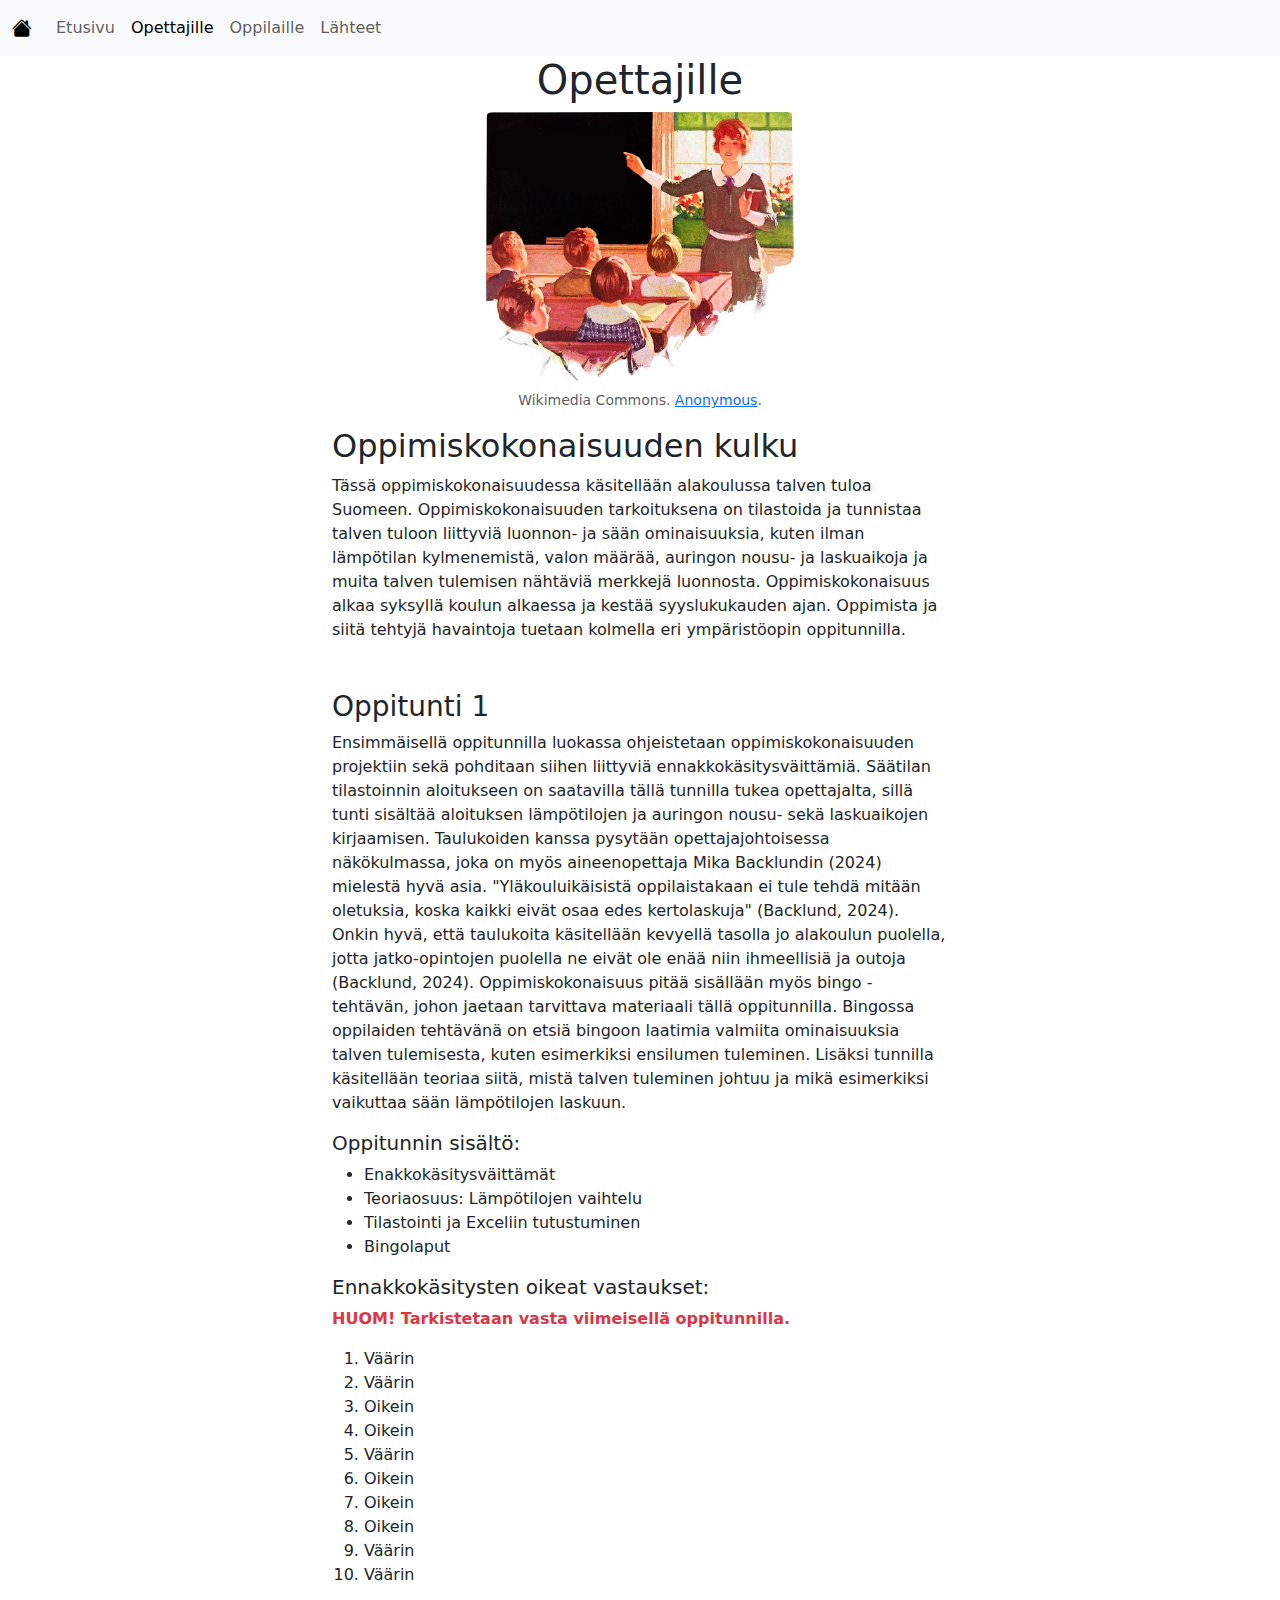
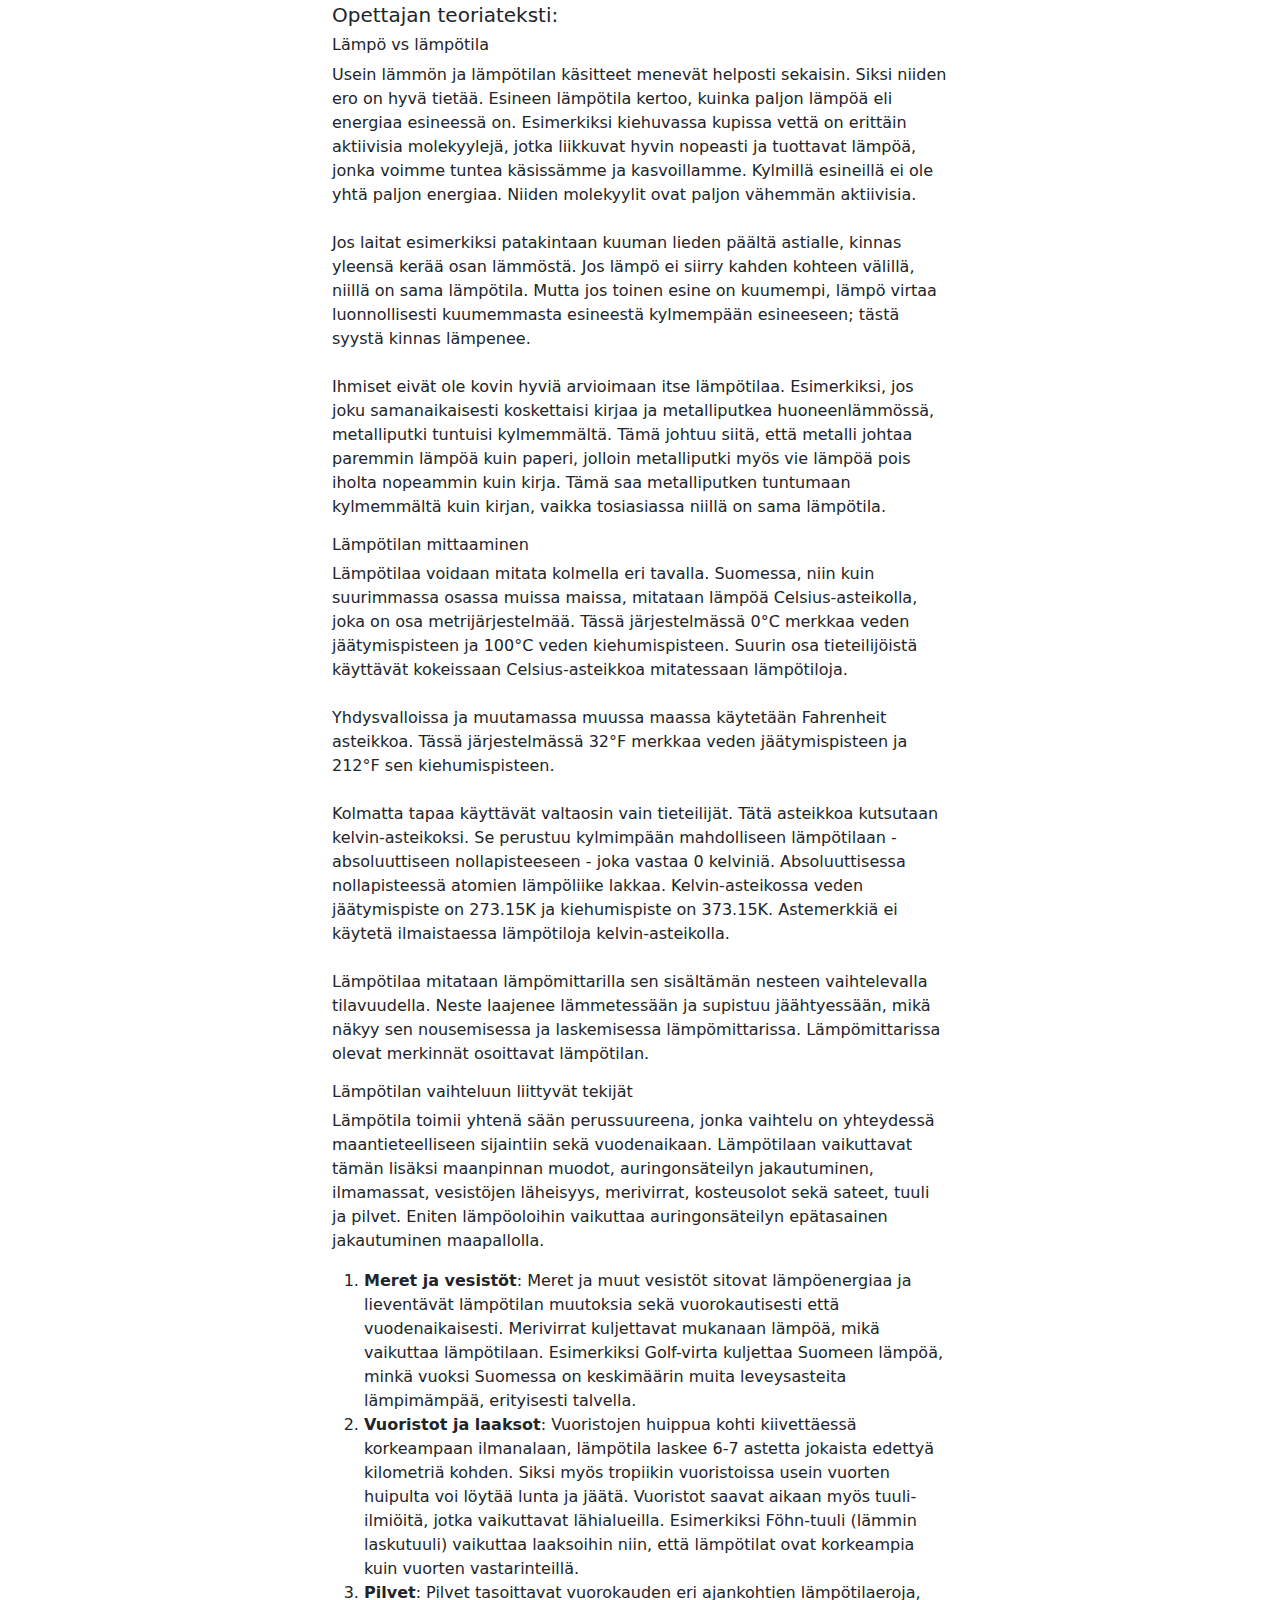
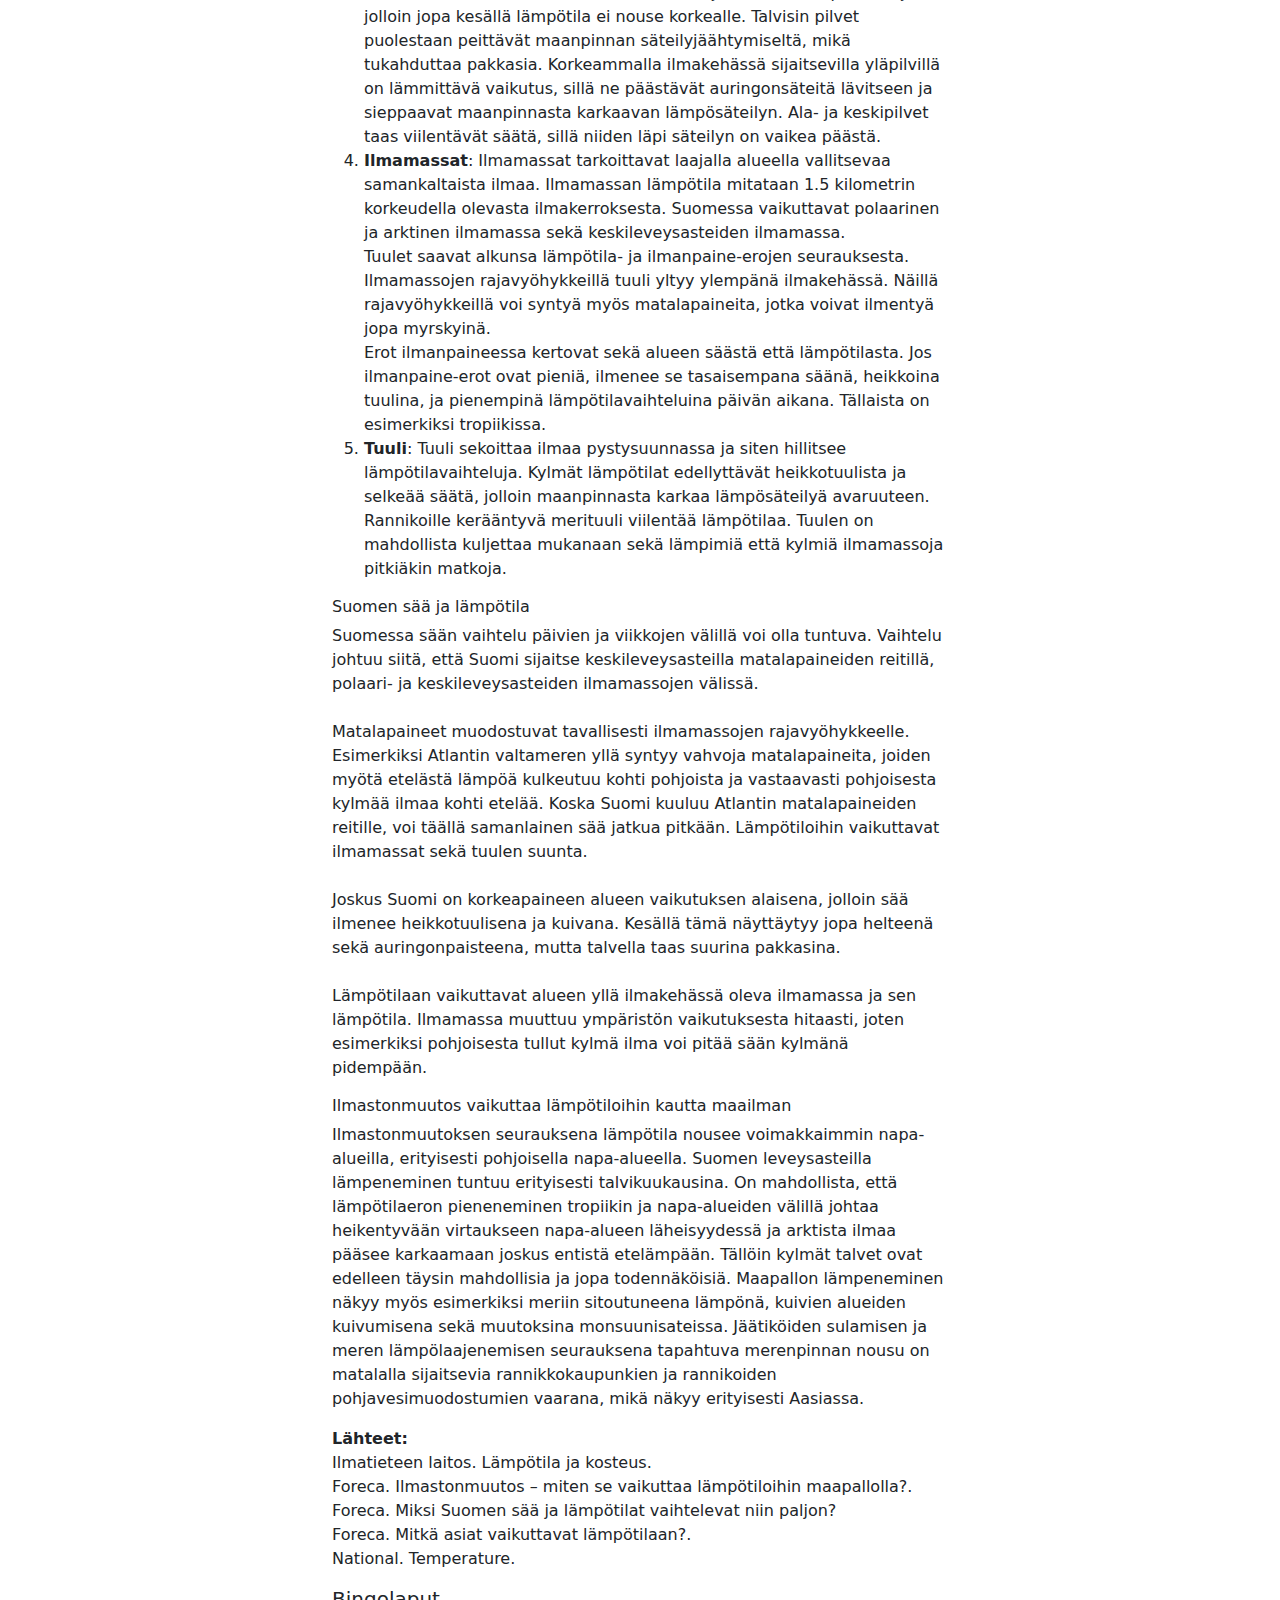
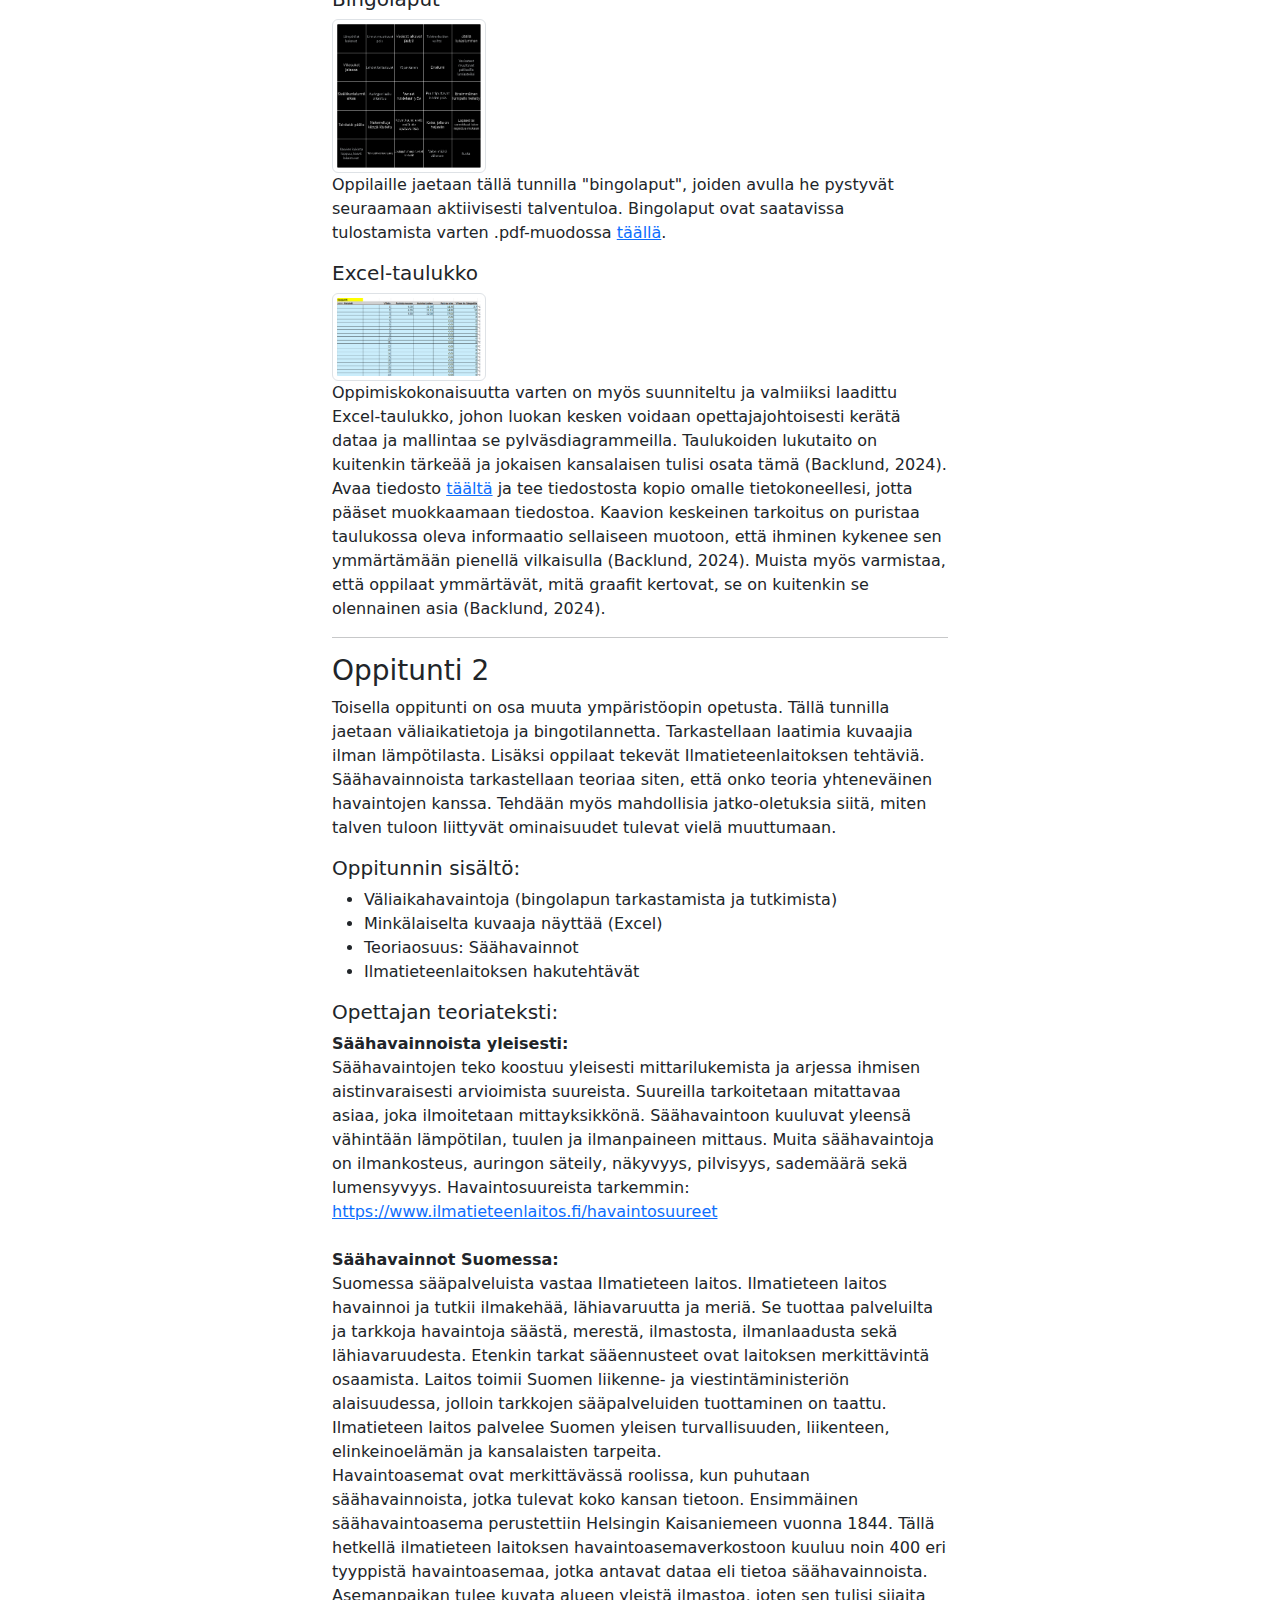
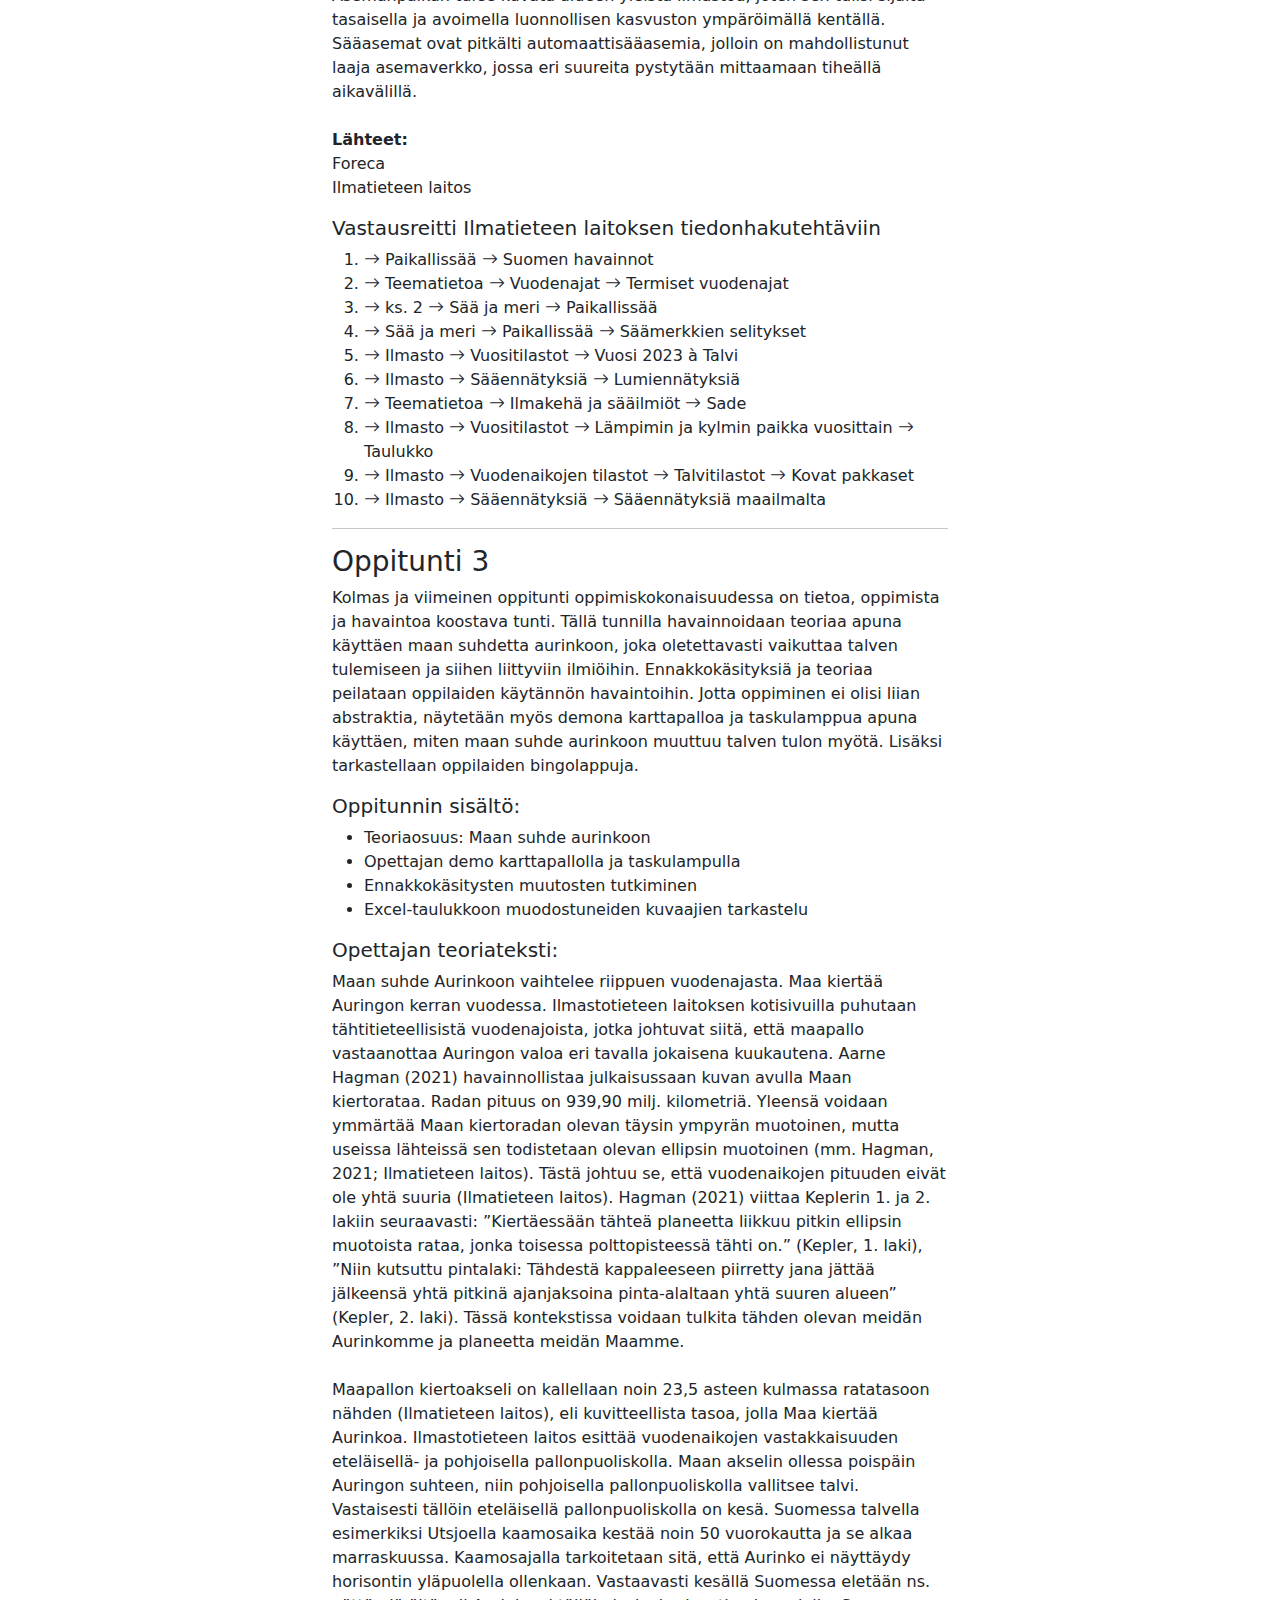
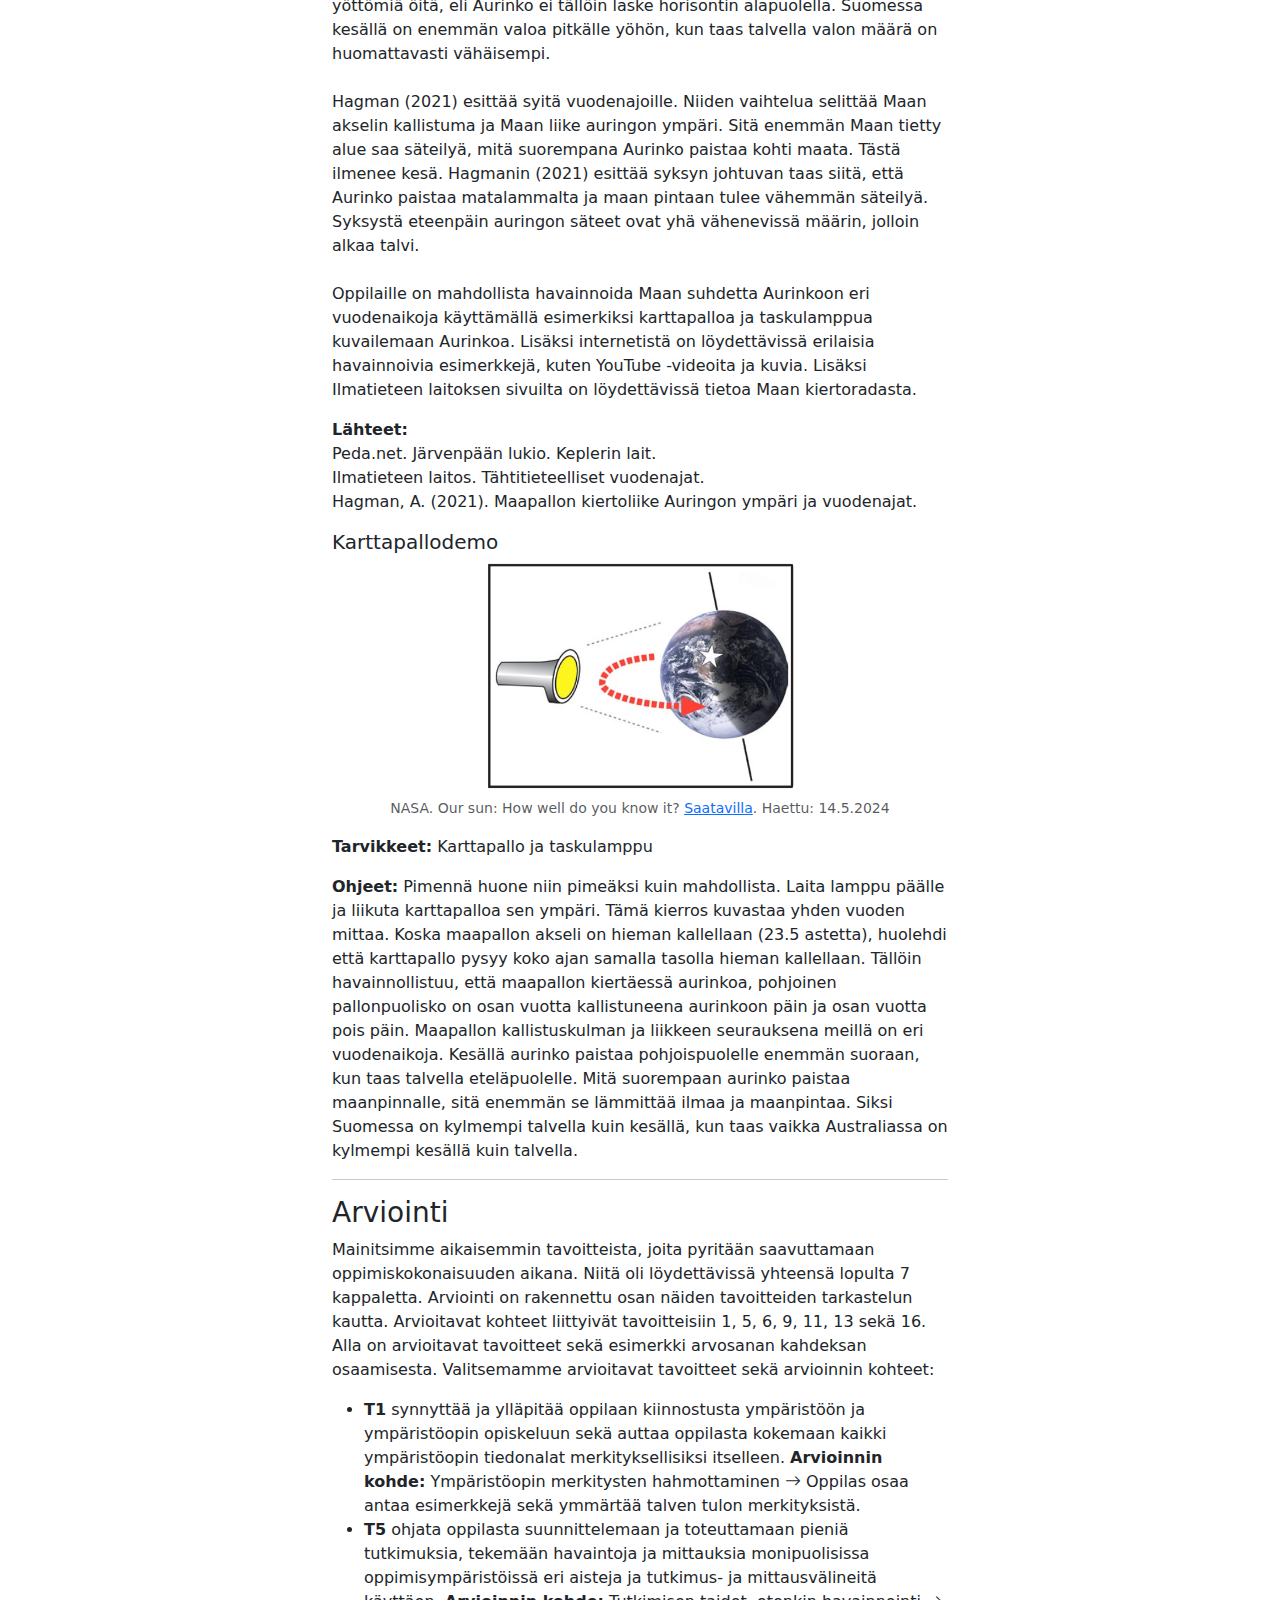
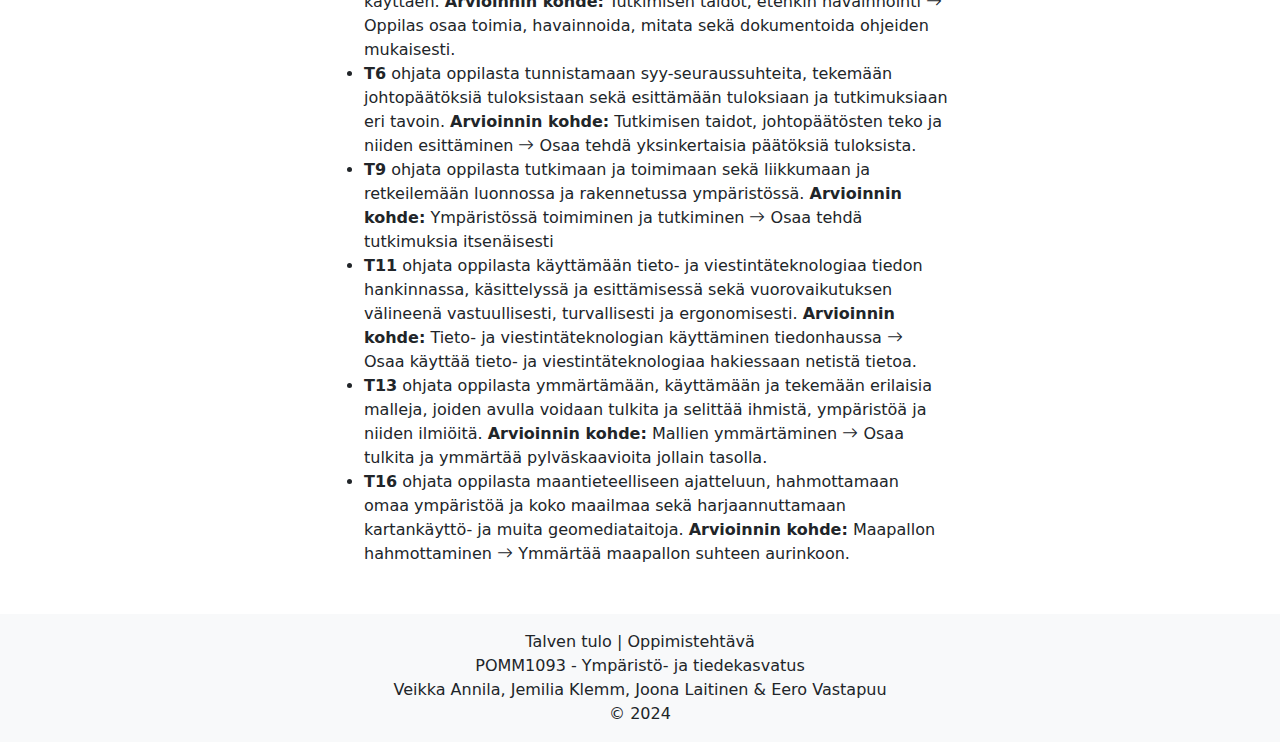
<file: talven-tulo/opettajille/index.html>
<!DOCTYPE html>
<html lang="en">
  <head>
    <meta charset="UTF-8" />
    <meta name="viewport" content="width=device-width, initial-scale=1.0" />
    <link
      href="https://cdn.jsdelivr.net/npm/bootstrap@5.3.3/dist/css/bootstrap.min.css"
      rel="stylesheet"
      integrity="sha384-QWTKZyjpPEjISv5WaRU9OFeRpok6YctnYmDr5pNlyT2bRjXh0JMhjY6hW+ALEwIH"
      crossorigin="anonymous"
    />
    <link
      rel="stylesheet"
      href="https://cdn.jsdelivr.net/npm/bootstrap-icons@1.11.3/font/bootstrap-icons.min.css"
    />
    <link rel="icon" type="image/x-icon" href="../kuvat/snow.svg" />
    <title>Talven tulo - Opettajille</title>
  </head>
  <body>
    <nav class="navbar navbar-expand-lg bg-body-tertiary">
      <div class="container-fluid">
        <a class="navbar-brand" href="../"><i class="bi bi-house-fill"></i></a>
        <button
          class="navbar-toggler"
          type="button"
          data-bs-toggle="collapse"
          data-bs-target="#navbarNavAltMarkup"
          aria-controls="navbarNavAltMarkup"
          aria-expanded="false"
          aria-label="Toggle navigation"
        >
          <span class="navbar-toggler-icon"></span>
        </button>
        <div class="collapse navbar-collapse" id="navbarNavAltMarkup">
          <div class="navbar-nav">
            <a class="nav-link" href="../">Etusivu</a>
            <a class="nav-link active" aria-current="page" href="#"
              >Opettajille</a
            >
            <a class="nav-link" href="../oppilaille/">Oppilaille</a>
            <a class="nav-link" href="../lahteet/">Lähteet</a>
          </div>
        </div>
      </div>
    </nav>

    <div class="container-sm flex-column w-50">
      <h1 class="d-flex justify-content-center">Opettajille</h1>
      <figure class="w-100 text-center">
        <img
          src="../kuvat/opettaja.jpg"
          class="figure-img img-fluid rounded w-50"
          alt="Opettaja opettaa liitutaulun edessä."
        />
        <figcaption class="figure-caption">
          Wikimedia Commons.
          <a
            href="https://commons.wikimedia.org/wiki/File:Teacher_at_blackboard_(1924).jpg"
            >Anonymous</a
          >.
        </figcaption>
      </figure>

      <h2>Oppimiskokonaisuuden kulku</h2>
      <p>
        Tässä oppimiskokonaisuudessa käsitellään alakoulussa talven tuloa
        Suomeen. Oppimiskokonaisuuden tarkoituksena on tilastoida ja tunnistaa
        talven tuloon liittyviä luonnon- ja sään ominaisuuksia, kuten ilman
        lämpötilan kylmenemistä, valon määrää, auringon nousu- ja laskuaikoja ja
        muita talven tulemisen nähtäviä merkkejä luonnosta. Oppimiskokonaisuus
        alkaa syksyllä koulun alkaessa ja kestää syyslukukauden ajan. Oppimista
        ja siitä tehtyjä havaintoja tuetaan kolmella eri ympäristöopin
        oppitunnilla.
      </p>
      <h3 class="mt-5">Oppitunti 1</h3>
      <p>
        Ensimmäisellä oppitunnilla luokassa ohjeistetaan oppimiskokonaisuuden
        projektiin sekä pohditaan siihen liittyviä ennakkokäsitysväittämiä.
        Säätilan tilastoinnin aloitukseen on saatavilla tällä tunnilla tukea
        opettajalta, sillä tunti sisältää aloituksen lämpötilojen ja auringon
        nousu- sekä laskuaikojen kirjaamisen. Taulukoiden kanssa pysytään
        opettajajohtoisessa näkökulmassa, joka on myös aineenopettaja Mika
        Backlundin (2024) mielestä hyvä asia. "Yläkouluikäisistä oppilaistakaan
        ei tule tehdä mitään oletuksia, koska kaikki eivät osaa edes
        kertolaskuja" (Backlund, 2024). Onkin hyvä, että taulukoita käsitellään
        kevyellä tasolla jo alakoulun puolella, jotta jatko-opintojen puolella
        ne eivät ole enää niin ihmeellisiä ja outoja (Backlund, 2024).
        Oppimiskokonaisuus pitää sisällään myös bingo -tehtävän, johon jaetaan
        tarvittava materiaali tällä oppitunnilla. Bingossa oppilaiden tehtävänä
        on etsiä bingoon laatimia valmiita ominaisuuksia talven tulemisesta,
        kuten esimerkiksi ensilumen tuleminen. Lisäksi tunnilla käsitellään
        teoriaa siitä, mistä talven tuleminen johtuu ja mikä esimerkiksi
        vaikuttaa sään lämpötilojen laskuun.
      </p>
      <h5>Oppitunnin sisältö:</h5>
      <ul>
        <li>Enakkokäsitysväittämät</li>
        <li>Teoriaosuus: Lämpötilojen vaihtelu</li>
        <li>Tilastointi ja Exceliin tutustuminen</li>
        <li>Bingolaput</li>
      </ul>
      <h5>Ennakkokäsitysten oikeat vastaukset:</h5>
      <p class="text-danger">
        <b>HUOM! Tarkistetaan vasta viimeisellä oppitunnilla.</b>
      </p>
      <ol>
        <li>Väärin</li>
        <li>Väärin</li>
        <li>Oikein</li>
        <li>Oikein</li>
        <li>Väärin</li>
        <li>Oikein</li>
        <li>Oikein</li>
        <li>Oikein</li>
        <li>Väärin</li>
        <li>Väärin</li>
      </ol>
      <h5>Opettajan teoriateksti:</h5>
      <h6>Lämpö vs lämpötila</h6>
      <p>
        Usein lämmön ja lämpötilan käsitteet menevät helposti sekaisin. Siksi
        niiden ero on hyvä tietää. Esineen lämpötila kertoo, kuinka paljon
        lämpöä eli energiaa esineessä on. Esimerkiksi kiehuvassa kupissa vettä
        on erittäin aktiivisia molekyylejä, jotka liikkuvat hyvin nopeasti ja
        tuottavat lämpöä, jonka voimme tuntea käsissämme ja kasvoillamme.
        Kylmillä esineillä ei ole yhtä paljon energiaa. Niiden molekyylit ovat
        paljon vähemmän aktiivisia. <br />
        <br />
        Jos laitat esimerkiksi patakintaan kuuman lieden päältä astialle, kinnas
        yleensä kerää osan lämmöstä. Jos lämpö ei siirry kahden kohteen välillä,
        niillä on sama lämpötila. Mutta jos toinen esine on kuumempi, lämpö
        virtaa luonnollisesti kuumemmasta esineestä kylmempään esineeseen; tästä
        syystä kinnas lämpenee. <br />
        <br />
        Ihmiset eivät ole kovin hyviä arvioimaan itse lämpötilaa. Esimerkiksi,
        jos joku samanaikaisesti koskettaisi kirjaa ja metalliputkea
        huoneenlämmössä, metalliputki tuntuisi kylmemmältä. Tämä johtuu siitä,
        että metalli johtaa paremmin lämpöä kuin paperi, jolloin metalliputki
        myös vie lämpöä pois iholta nopeammin kuin kirja. Tämä saa metalliputken
        tuntumaan kylmemmältä kuin kirjan, vaikka tosiasiassa niillä on sama
        lämpötila.
      </p>
      <h6>Lämpötilan mittaaminen</h6>
      <p>
        Lämpötilaa voidaan mitata kolmella eri tavalla. Suomessa, niin kuin
        suurimmassa osassa muissa maissa, mitataan lämpöä Celsius-asteikolla,
        joka on osa metrijärjestelmää. Tässä järjestelmässä 0°C merkkaa veden
        jäätymispisteen ja 100°C veden kiehumispisteen. Suurin osa
        tieteilijöistä käyttävät kokeissaan Celsius-asteikkoa mitatessaan
        lämpötiloja. <br />
        <br />
        Yhdysvalloissa ja muutamassa muussa maassa käytetään Fahrenheit
        asteikkoa. Tässä järjestelmässä 32°F merkkaa veden jäätymispisteen ja
        212°F sen kiehumispisteen. <br />
        <br />
        Kolmatta tapaa käyttävät valtaosin vain tieteilijät. Tätä asteikkoa
        kutsutaan kelvin-asteikoksi. Se perustuu kylmimpään mahdolliseen
        lämpötilaan - absoluuttiseen nollapisteeseen - joka vastaa 0 kelviniä.
        Absoluuttisessa nollapisteessä atomien lämpöliike lakkaa.
        Kelvin-asteikossa veden jäätymispiste on 273.15K ja kiehumispiste on
        373.15K. Astemerkkiä ei käytetä ilmaistaessa lämpötiloja
        kelvin-asteikolla. <br />
        <br />
        Lämpötilaa mitataan lämpömittarilla sen sisältämän nesteen vaihtelevalla
        tilavuudella. Neste laajenee lämmetessään ja supistuu jäähtyessään, mikä
        näkyy sen nousemisessa ja laskemisessa lämpömittarissa. Lämpömittarissa
        olevat merkinnät osoittavat lämpötilan.
      </p>
      <h6>Lämpötilan vaihteluun liittyvät tekijät</h6>
      <p>
        Lämpötila toimii yhtenä sään perussuureena, jonka vaihtelu on yhteydessä
        maantieteelliseen sijaintiin sekä vuodenaikaan. Lämpötilaan vaikuttavat
        tämän lisäksi maanpinnan muodot, auringonsäteilyn jakautuminen,
        ilmamassat, vesistöjen läheisyys, merivirrat, kosteusolot sekä sateet,
        tuuli ja pilvet. Eniten lämpöoloihin vaikuttaa auringonsäteilyn
        epätasainen jakautuminen maapallolla.
      </p>
      <ol>
        <li>
          <b>Meret ja vesistöt</b>: Meret ja muut vesistöt sitovat lämpöenergiaa
          ja lieventävät lämpötilan muutoksia sekä vuorokautisesti että
          vuodenaikaisesti. Merivirrat kuljettavat mukanaan lämpöä, mikä
          vaikuttaa lämpötilaan. Esimerkiksi Golf-virta kuljettaa Suomeen
          lämpöä, minkä vuoksi Suomessa on keskimäärin muita leveysasteita
          lämpimämpää, erityisesti talvella.
        </li>
        <li>
          <b>Vuoristot ja laaksot</b>: Vuoristojen huippua kohti kiivettäessä
          korkeampaan ilmanalaan, lämpötila laskee 6-7 astetta jokaista edettyä
          kilometriä kohden. Siksi myös tropiikin vuoristoissa usein vuorten
          huipulta voi löytää lunta ja jäätä. Vuoristot saavat aikaan myös
          tuuli-ilmiöitä, jotka vaikuttavat lähialueilla. Esimerkiksi Föhn-tuuli
          (lämmin laskutuuli) vaikuttaa laaksoihin niin, että lämpötilat ovat
          korkeampia kuin vuorten vastarinteillä.
        </li>
        <li>
          <b>Pilvet</b>: Pilvet tasoittavat vuorokauden eri ajankohtien
          lämpötilaeroja, jolloin jopa kesällä lämpötila ei nouse korkealle.
          Talvisin pilvet puolestaan peittävät maanpinnan säteilyjäähtymiseltä,
          mikä tukahduttaa pakkasia. Korkeammalla ilmakehässä sijaitsevilla
          yläpilvillä on lämmittävä vaikutus, sillä ne päästävät auringonsäteitä
          lävitseen ja sieppaavat maanpinnasta karkaavan lämpösäteilyn. Ala- ja
          keskipilvet taas viilentävät säätä, sillä niiden läpi säteilyn on
          vaikea päästä.
        </li>
        <li>
          <b>Ilmamassat</b>: Ilmamassat tarkoittavat laajalla alueella
          vallitsevaa samankaltaista ilmaa. Ilmamassan lämpötila mitataan 1.5
          kilometrin korkeudella olevasta ilmakerroksesta. Suomessa vaikuttavat
          polaarinen ja arktinen ilmamassa sekä keskileveysasteiden ilmamassa.
          <br />
          Tuulet saavat alkunsa lämpötila- ja ilmanpaine-erojen seurauksesta.
          Ilmamassojen rajavyöhykkeillä tuuli yltyy ylempänä ilmakehässä. Näillä
          rajavyöhykkeillä voi syntyä myös matalapaineita, jotka voivat ilmentyä
          jopa myrskyinä. <br />
          Erot ilmanpaineessa kertovat sekä alueen säästä että lämpötilasta. Jos
          ilmanpaine-erot ovat pieniä, ilmenee se tasaisempana säänä, heikkoina
          tuulina, ja pienempinä lämpötilavaihteluina päivän aikana. Tällaista
          on esimerkiksi tropiikissa.
        </li>
        <li>
          <b>Tuuli</b>: Tuuli sekoittaa ilmaa pystysuunnassa ja siten hillitsee
          lämpötilavaihteluja. Kylmät lämpötilat edellyttävät heikkotuulista ja
          selkeää säätä, jolloin maanpinnasta karkaa lämpösäteilyä avaruuteen.
          Rannikoille kerääntyvä merituuli viilentää lämpötilaa. Tuulen on
          mahdollista kuljettaa mukanaan sekä lämpimiä että kylmiä ilmamassoja
          pitkiäkin matkoja.
        </li>
      </ol>

      <h6>Suomen sää ja lämpötila</h6>
      <p>
        Suomessa sään vaihtelu päivien ja viikkojen välillä voi olla tuntuva.
        Vaihtelu johtuu siitä, että Suomi sijaitse keskileveysasteilla
        matalapaineiden reitillä, polaari- ja keskileveysasteiden ilmamassojen
        välissä. <br />
        <br />
        Matalapaineet muodostuvat tavallisesti ilmamassojen rajavyöhykkeelle.
        Esimerkiksi Atlantin valtameren yllä syntyy vahvoja matalapaineita,
        joiden myötä etelästä lämpöä kulkeutuu kohti pohjoista ja vastaavasti
        pohjoisesta kylmää ilmaa kohti etelää. Koska Suomi kuuluu Atlantin
        matalapaineiden reitille, voi täällä samanlainen sää jatkua pitkään.
        Lämpötiloihin vaikuttavat ilmamassat sekä tuulen suunta. <br />
        <br />
        Joskus Suomi on korkeapaineen alueen vaikutuksen alaisena, jolloin sää
        ilmenee heikkotuulisena ja kuivana. Kesällä tämä näyttäytyy jopa
        helteenä sekä auringonpaisteena, mutta talvella taas suurina pakkasina.
        <br />
        <br />
        Lämpötilaan vaikuttavat alueen yllä ilmakehässä oleva ilmamassa ja sen
        lämpötila. Ilmamassa muuttuu ympäristön vaikutuksesta hitaasti, joten
        esimerkiksi pohjoisesta tullut kylmä ilma voi pitää sään kylmänä
        pidempään.
      </p>
      <h6>Ilmastonmuutos vaikuttaa lämpötiloihin kautta maailman</h6>
      <p>
        Ilmastonmuutoksen seurauksena lämpötila nousee voimakkaimmin
        napa-alueilla, erityisesti pohjoisella napa-alueella. Suomen
        leveysasteilla lämpeneminen tuntuu erityisesti talvikuukausina. On
        mahdollista, että lämpötilaeron pieneneminen tropiikin ja napa-alueiden
        välillä johtaa heikentyvään virtaukseen napa-alueen läheisyydessä ja
        arktista ilmaa pääsee karkaamaan joskus entistä etelämpään. Tällöin
        kylmät talvet ovat edelleen täysin mahdollisia ja jopa todennäköisiä.
        Maapallon lämpeneminen näkyy myös esimerkiksi meriin sitoutuneena
        lämpönä, kuivien alueiden kuivumisena sekä muutoksina monsuunisateissa.
        Jäätiköiden sulamisen ja meren lämpölaajenemisen seurauksena tapahtuva
        merenpinnan nousu on matalalla sijaitsevia rannikkokaupunkien ja
        rannikoiden pohjavesimuodostumien vaarana, mikä näkyy erityisesti
        Aasiassa.
      </p>
      <p>
        <b>Lähteet:</b> <br />Ilmatieteen laitos. Lämpötila ja kosteus.
        <br />Foreca. Ilmastonmuutos – miten se vaikuttaa lämpötiloihin
        maapallolla?. <br />Foreca. Miksi Suomen sää ja lämpötilat vaihtelevat
        niin paljon?<br />
        Foreca. Mitkä asiat vaikuttavat lämpötilaan?. <br />National.
        Temperature.
      </p>

      <h5>Bingolaput</h5>
      <a href="../kuvat/talvibingo.png"
        ><img
          src="../kuvat/talvibingo.png"
          alt="..."
          class="img-thumbnail w-25"
      /></a>
      <p>
        Oppilaille jaetaan tällä tunnilla "bingolaput", joiden avulla he
        pystyvät seuraamaan aktiivisesti talventuloa. Bingolaput ovat saatavissa
        tulostamista varten .pdf-muodossa
        <a href="../kuvat/talvibingo_valmis.pdf">täällä</a>.
      </p>

      <h5>Excel-taulukko</h5>
      <a href="../kuvat/excel_taulukko.png"
        ><img
          src="../kuvat/excel_taulukko.png"
          alt="..."
          class="img-thumbnail w-25"
      /></a>
      <p>
        Oppimiskokonaisuutta varten on myös suunniteltu ja valmiiksi laadittu
        Excel-taulukko, johon luokan kesken voidaan opettajajohtoisesti kerätä
        dataa ja mallintaa se pylväsdiagrammeilla. Taulukoiden lukutaito on
        kuitenkin tärkeää ja jokaisen kansalaisen tulisi osata tämä (Backlund,
        2024). Avaa tiedosto
        <a
          href="https://jyu-my.sharepoint.com/:x:/g/personal/laitjjxz_jyu_fi/EQPMnhiiXKtGoWsjxdfWymEBXuW5CGn5HmZpoqCG9SNMfA"
          >täältä</a
        >
        ja tee tiedostosta kopio omalle tietokoneellesi, jotta pääset
        muokkaamaan tiedostoa. Kaavion keskeinen tarkoitus on puristaa
        taulukossa oleva informaatio sellaiseen muotoon, että ihminen kykenee
        sen ymmärtämään pienellä vilkaisulla (Backlund, 2024). Muista myös
        varmistaa, että oppilaat ymmärtävät, mitä graafit kertovat, se on
        kuitenkin se olennainen asia (Backlund, 2024).
      </p>

      <hr />

      <h3>Oppitunti 2</h3>
      <p>
        Toisella oppitunti on osa muuta ympäristöopin opetusta. Tällä tunnilla
        jaetaan väliaikatietoja ja bingotilannetta. Tarkastellaan laatimia
        kuvaajia ilman lämpötilasta. Lisäksi oppilaat tekevät
        Ilmatieteenlaitoksen tehtäviä. Säähavainnoista tarkastellaan teoriaa
        siten, että onko teoria yhteneväinen havaintojen kanssa. Tehdään myös
        mahdollisia jatko-oletuksia siitä, miten talven tuloon liittyvät
        ominaisuudet tulevat vielä muuttumaan.
      </p>
      <h5>Oppitunnin sisältö:</h5>
      <ul>
        <li>Väliaikahavaintoja (bingolapun tarkastamista ja tutkimista)</li>
        <li>Minkälaiselta kuvaaja näyttää (Excel)</li>
        <li>Teoriaosuus: Säähavainnot</li>
        <li>Ilmatieteenlaitoksen hakutehtävät</li>
      </ul>
      <h5>Opettajan teoriateksti:</h5>
      <p>
        <b>Säähavainnoista yleisesti:</b> <br />
        Säähavaintojen teko koostuu yleisesti mittarilukemista ja arjessa
        ihmisen aistinvaraisesti arvioimista suureista. Suureilla tarkoitetaan
        mitattavaa asiaa, joka ilmoitetaan mittayksikkönä. Säähavaintoon
        kuuluvat yleensä vähintään lämpötilan, tuulen ja ilmanpaineen mittaus.
        Muita säähavaintoja on ilmankosteus, auringon säteily, näkyvyys,
        pilvisyys, sademäärä sekä lumensyvyys. Havaintosuureista tarkemmin:
        <a href="https://www.ilmatieteenlaitos.fi/havaintosuureet"
          >https://www.ilmatieteenlaitos.fi/havaintosuureet</a
        >
        <br />
        <br />
        <b>Säähavainnot Suomessa:</b> <br />
        Suomessa sääpalveluista vastaa Ilmatieteen laitos. Ilmatieteen laitos
        havainnoi ja tutkii ilmakehää, lähiavaruutta ja meriä. Se tuottaa
        palveluilta ja tarkkoja havaintoja säästä, merestä, ilmastosta,
        ilmanlaadusta sekä lähiavaruudesta. Etenkin tarkat sääennusteet ovat
        laitoksen merkittävintä osaamista. Laitos toimii Suomen liikenne- ja
        viestintäministeriön alaisuudessa, jolloin tarkkojen sääpalveluiden
        tuottaminen on taattu. Ilmatieteen laitos palvelee Suomen yleisen
        turvallisuuden, liikenteen, elinkeinoelämän ja kansalaisten tarpeita.
        <br />
        Havaintoasemat ovat merkittävässä roolissa, kun puhutaan
        säähavainnoista, jotka tulevat koko kansan tietoon. Ensimmäinen
        säähavaintoasema perustettiin Helsingin Kaisaniemeen vuonna 1844. Tällä
        hetkellä ilmatieteen laitoksen havaintoasemaverkostoon kuuluu noin 400
        eri tyyppistä havaintoasemaa, jotka antavat dataa eli tietoa
        säähavainnoista. Asemanpaikan tulee kuvata alueen yleistä ilmastoa,
        joten sen tulisi sijaita tasaisella ja avoimella luonnollisen kasvuston
        ympäröimällä kentällä. Sääasemat ovat pitkälti automaattisääasemia,
        jolloin on mahdollistunut laaja asemaverkko, jossa eri suureita
        pystytään mittaamaan tiheällä aikavälillä.

        <br />
        <br />
        <b>Lähteet: </b> <br />
        Foreca <br />Ilmatieteen laitos
      </p>

      <h5>Vastausreitti Ilmatieteen laitoksen tiedonhakutehtäviin</h5>
      <ol>
        <li>
          <i class="bi bi-arrow-right"></i> Paikallissää
          <i class="bi bi-arrow-right"></i> Suomen havainnot
        </li>
        <li>
          <i class="bi bi-arrow-right"></i> Teematietoa
          <i class="bi bi-arrow-right"></i> Vuodenajat
          <i class="bi bi-arrow-right"></i> Termiset vuodenajat
        </li>
        <li>
          <i class="bi bi-arrow-right"></i> ks. 2
          <i class="bi bi-arrow-right"></i> Sää ja meri
          <i class="bi bi-arrow-right"></i> Paikallissää
        </li>
        <li>
          <i class="bi bi-arrow-right"></i> Sää ja meri
          <i class="bi bi-arrow-right"></i> Paikallissää
          <i class="bi bi-arrow-right"></i> Säämerkkien selitykset
        </li>
        <li>
          <i class="bi bi-arrow-right"></i> Ilmasto
          <i class="bi bi-arrow-right"></i> Vuositilastot
          <i class="bi bi-arrow-right"></i> Vuosi 2023 à Talvi
        </li>
        <li>
          <i class="bi bi-arrow-right"></i> Ilmasto
          <i class="bi bi-arrow-right"></i> Sääennätyksiä
          <i class="bi bi-arrow-right"></i> Lumiennätyksiä
        </li>
        <li>
          <i class="bi bi-arrow-right"></i> Teematietoa
          <i class="bi bi-arrow-right"></i> Ilmakehä ja sääilmiöt
          <i class="bi bi-arrow-right"></i> Sade
        </li>
        <li>
          <i class="bi bi-arrow-right"></i> Ilmasto
          <i class="bi bi-arrow-right"></i> Vuositilastot
          <i class="bi bi-arrow-right"></i> Lämpimin ja kylmin paikka vuosittain
          <i class="bi bi-arrow-right"></i>
          Taulukko
        </li>
        <li>
          <i class="bi bi-arrow-right"></i> Ilmasto
          <i class="bi bi-arrow-right"></i> Vuodenaikojen tilastot
          <i class="bi bi-arrow-right"></i> Talvitilastot
          <i class="bi bi-arrow-right"></i> Kovat pakkaset
        </li>
        <li>
          <i class="bi bi-arrow-right"></i> Ilmasto
          <i class="bi bi-arrow-right"></i> Sääennätyksiä
          <i class="bi bi-arrow-right"></i> Sääennätyksiä maailmalta
        </li>
      </ol>

      <hr />

      <h3>Oppitunti 3</h3>
      <p>
        Kolmas ja viimeinen oppitunti oppimiskokonaisuudessa on tietoa,
        oppimista ja havaintoa koostava tunti. Tällä tunnilla havainnoidaan
        teoriaa apuna käyttäen maan suhdetta aurinkoon, joka oletettavasti
        vaikuttaa talven tulemiseen ja siihen liittyviin ilmiöihin.
        Ennakkokäsityksiä ja teoriaa peilataan oppilaiden käytännön
        havaintoihin. Jotta oppiminen ei olisi liian abstraktia, näytetään myös
        demona karttapalloa ja taskulamppua apuna käyttäen, miten maan suhde
        aurinkoon muuttuu talven tulon myötä. Lisäksi tarkastellaan oppilaiden
        bingolappuja.
      </p>
      <h5>Oppitunnin sisältö:</h5>
      <ul>
        <li>Teoriaosuus: Maan suhde aurinkoon</li>
        <li>Opettajan demo karttapallolla ja taskulampulla</li>
        <li>Ennakkokäsitysten muutosten tutkiminen</li>
        <li>Excel-taulukkoon muodostuneiden kuvaajien tarkastelu</li>
      </ul>
      <h5>Opettajan teoriateksti:</h5>
      <p>
        Maan suhde Aurinkoon vaihtelee riippuen vuodenajasta. Maa kiertää
        Auringon kerran vuodessa. Ilmastotieteen laitoksen kotisivuilla puhutaan
        tähtitieteellisistä vuodenajoista, jotka johtuvat siitä, että maapallo
        vastaanottaa Auringon valoa eri tavalla jokaisena kuukautena. Aarne
        Hagman (2021) havainnollistaa julkaisussaan kuvan avulla Maan
        kiertorataa. Radan pituus on 939,90 milj. kilometriä. Yleensä voidaan
        ymmärtää Maan kiertoradan olevan täysin ympyrän muotoinen, mutta useissa
        lähteissä sen todistetaan olevan ellipsin muotoinen (mm. Hagman, 2021;
        Ilmatieteen laitos). Tästä johtuu se, että vuodenaikojen pituuden eivät
        ole yhtä suuria (Ilmatieteen laitos). Hagman (2021) viittaa Keplerin 1.
        ja 2. lakiin seuraavasti: ”Kiertäessään tähteä planeetta liikkuu pitkin
        ellipsin muotoista rataa, jonka toisessa polttopisteessä tähti on.”
        (Kepler, 1. laki), ”Niin kutsuttu pintalaki: Tähdestä kappaleeseen
        piirretty jana jättää jälkeensä yhtä pitkinä ajanjaksoina pinta-alaltaan
        yhtä suuren alueen” (Kepler, 2. laki). Tässä kontekstissa voidaan
        tulkita tähden olevan meidän Aurinkomme ja planeetta meidän Maamme.
        <br />
        <br />
        Maapallon kiertoakseli on kallellaan noin 23,5 asteen kulmassa
        ratatasoon nähden (Ilmatieteen laitos), eli kuvitteellista tasoa, jolla
        Maa kiertää Aurinkoa. Ilmastotieteen laitos esittää vuodenaikojen
        vastakkaisuuden eteläisellä- ja pohjoisella pallonpuoliskolla. Maan
        akselin ollessa poispäin Auringon suhteen, niin pohjoisella
        pallonpuoliskolla vallitsee talvi. Vastaisesti tällöin eteläisellä
        pallonpuoliskolla on kesä. Suomessa talvella esimerkiksi Utsjoella
        kaamosaika kestää noin 50 vuorokautta ja se alkaa marraskuussa.
        Kaamosajalla tarkoitetaan sitä, että Aurinko ei näyttäydy horisontin
        yläpuolella ollenkaan. Vastaavasti kesällä Suomessa eletään ns. yöttömiä
        öitä, eli Aurinko ei tällöin laske horisontin alapuolella. Suomessa
        kesällä on enemmän valoa pitkälle yöhön, kun taas talvella valon määrä
        on huomattavasti vähäisempi. <br />
        <br />
        Hagman (2021) esittää syitä vuodenajoille. Niiden vaihtelua selittää
        Maan akselin kallistuma ja Maan liike auringon ympäri. Sitä enemmän Maan
        tietty alue saa säteilyä, mitä suorempana Aurinko paistaa kohti maata.
        Tästä ilmenee kesä. Hagmanin (2021) esittää syksyn johtuvan taas siitä,
        että Aurinko paistaa matalammalta ja maan pintaan tulee vähemmän
        säteilyä. Syksystä eteenpäin auringon säteet ovat yhä vähenevissä
        määrin, jolloin alkaa talvi. <br />
        <br />
        Oppilaille on mahdollista havainnoida Maan suhdetta Aurinkoon eri
        vuodenaikoja käyttämällä esimerkiksi karttapalloa ja taskulamppua
        kuvailemaan Aurinkoa. Lisäksi internetistä on löydettävissä erilaisia
        havainnoivia esimerkkejä, kuten YouTube -videoita ja kuvia. Lisäksi
        Ilmatieteen laitoksen sivuilta on löydettävissä tietoa Maan
        kiertoradasta.
      </p>
      <p>
        <b>Lähteet:</b> <br />Peda.net. Järvenpään lukio. Keplerin lait.
        <br />Ilmatieteen laitos. Tähtitieteelliset vuodenajat. <br />Hagman, A.
        (2021). Maapallon kiertoliike Auringon ympäri ja vuodenajat.
      </p>
      <h5>Karttapallodemo</h5>
      <figure class="w-100 text-center">
        <img
          src="../kuvat/karttapallo_demo.png"
          class="figure-img img-fluid rounded w-50"
          alt="Havainnekuva karttapallodemosta."
        />
        <figcaption class="figure-caption">
          NASA. Our sun: How well do you know it?
          <a
            href="https://soho.nascom.nasa.gov/classroom/elem_poster09_allweb.pdf"
            >Saatavilla</a
          >. Haettu: 14.5.2024
        </figcaption>
      </figure>
      <p><b>Tarvikkeet:</b> Karttapallo ja taskulamppu</p>
      <p>
        <b>Ohjeet:</b> Pimennä huone niin pimeäksi kuin mahdollista. Laita
        lamppu päälle ja liikuta karttapalloa sen ympäri. Tämä kierros kuvastaa
        yhden vuoden mittaa. Koska maapallon akseli on hieman kallellaan (23.5
        astetta), huolehdi että karttapallo pysyy koko ajan samalla tasolla
        hieman kallellaan. Tällöin havainnollistuu, että maapallon kiertäessä
        aurinkoa, pohjoinen pallonpuolisko on osan vuotta kallistuneena
        aurinkoon päin ja osan vuotta pois päin. Maapallon kallistuskulman ja
        liikkeen seurauksena meillä on eri vuodenaikoja. Kesällä aurinko paistaa
        pohjoispuolelle enemmän suoraan, kun taas talvella eteläpuolelle. Mitä
        suorempaan aurinko paistaa maanpinnalle, sitä enemmän se lämmittää ilmaa
        ja maanpintaa. Siksi Suomessa on kylmempi talvella kuin kesällä, kun
        taas vaikka Australiassa on kylmempi kesällä kuin talvella.
      </p>
      <hr />
      <h3>Arviointi</h3>
      <p>
        Mainitsimme aikaisemmin tavoitteista, joita pyritään saavuttamaan
        oppimiskokonaisuuden aikana. Niitä oli löydettävissä yhteensä lopulta 7
        kappaletta. Arviointi on rakennettu osan näiden tavoitteiden tarkastelun
        kautta. Arvioitavat kohteet liittyivät tavoitteisiin 1, 5, 6, 9, 11, 13
        sekä 16. Alla on arvioitavat tavoitteet sekä esimerkki arvosanan
        kahdeksan osaamisesta. Valitsemamme arvioitavat tavoitteet sekä
        arvioinnin kohteet:
      </p>
      <ul>
        <li>
          <b>T1</b> synnyttää ja ylläpitää oppilaan kiinnostusta ympäristöön ja
          ympäristöopin opiskeluun sekä auttaa oppilasta kokemaan kaikki
          ympäristöopin tiedonalat merkityksellisiksi itselleen.
          <b>Arvioinnin kohde:</b> Ympäristöopin merkitysten hahmottaminen
          <i class="bi bi-arrow-right"></i> Oppilas osaa antaa esimerkkejä sekä
          ymmärtää talven tulon merkityksistä.
        </li>
        <li>
          <b>T5</b> ohjata oppilasta suunnittelemaan ja toteuttamaan pieniä
          tutkimuksia, tekemään havaintoja ja mittauksia monipuolisissa
          oppimisympäristöissä eri aisteja ja tutkimus- ja mittausvälineitä
          käyttäen. <b>Arvioinnin kohde:</b> Tutkimisen taidot, etenkin
          havainnointi
          <i class="bi bi-arrow-right"></i>
          Oppilas osaa toimia, havainnoida, mitata sekä dokumentoida ohjeiden
          mukaisesti.
        </li>
        <li>
          <b>T6</b> ohjata oppilasta tunnistamaan syy-seuraussuhteita, tekemään
          johtopäätöksiä tuloksistaan sekä esittämään tuloksiaan ja
          tutkimuksiaan eri tavoin. <b>Arvioinnin kohde:</b> Tutkimisen taidot,
          johtopäätösten teko ja niiden esittäminen
          <i class="bi bi-arrow-right"></i> Osaa tehdä yksinkertaisia päätöksiä
          tuloksista.
        </li>
        <li>
          <b>T9</b> ohjata oppilasta tutkimaan ja toimimaan sekä liikkumaan ja
          retkeilemään luonnossa ja rakennetussa ympäristössä.
          <b>Arvioinnin kohde:</b>
          Ympäristössä toimiminen ja tutkiminen
          <i class="bi bi-arrow-right"></i> Osaa tehdä tutkimuksia itsenäisesti
        </li>
        <li>
          <b>T11</b> ohjata oppilasta käyttämään tieto- ja viestintäteknologiaa
          tiedon hankinnassa, käsittelyssä ja esittämisessä sekä
          vuorovaikutuksen välineenä vastuullisesti, turvallisesti ja
          ergonomisesti. <b>Arvioinnin kohde:</b> Tieto- ja viestintäteknologian
          käyttäminen tiedonhaussa <i class="bi bi-arrow-right"></i> Osaa
          käyttää tieto- ja viestintäteknologiaa hakiessaan netistä tietoa.
        </li>
        <li>
          <b>T13</b> ohjata oppilasta ymmärtämään, käyttämään ja tekemään
          erilaisia malleja, joiden avulla voidaan tulkita ja selittää ihmistä,
          ympäristöä ja niiden ilmiöitä. <b>Arvioinnin kohde:</b> Mallien
          ymmärtäminen <i class="bi bi-arrow-right"></i> Osaa tulkita ja
          ymmärtää pylväskaavioita jollain tasolla.
        </li>
        <li>
          <b>T16</b> ohjata oppilasta maantieteelliseen ajatteluun, hahmottamaan
          omaa ympäristöä ja koko maailmaa sekä harjaannuttamaan kartankäyttö-
          ja muita geomediataitoja. <b>Arvioinnin kohde:</b> Maapallon
          hahmottaminen
          <i class="bi bi-arrow-right"></i>
          Ymmärtää maapallon suhteen aurinkoon.
        </li>
      </ul>
    </div>

    <div class="footer mt-5">
      <div class="text-center text-lg-start text-white">
        <div class="text-center p-3 bg-light text-dark">
          Talven tulo | Oppimistehtävä <br />
          POMM1093 - Ympäristö- ja tiedekasvatus <br />
          Veikka Annila, Jemilia Klemm, Joona Laitinen &amp; Eero Vastapuu
          <br />
          © 2024
        </div>
      </div>
    </div>
    <script
      src="https://cdn.jsdelivr.net/npm/bootstrap@5.3.3/dist/js/bootstrap.bundle.min.js"
      integrity="sha384-YvpcrYf0tY3lHB60NNkmXc5s9fDVZLESaAA55NDzOxhy9GkcIdslK1eN7N6jIeHz"
      crossorigin="anonymous"
    ></script>
    <script src="./script.js"></script>
  </body>
</html>
</file>
<file: lightmode.css>
body {
  background-color: beige;
  overflow-x: hidden;
  margin: 0;
}
#about_button,
#portfolio_button,
#skills_button {
  background-color: grey;
  color: beige;
  border: none;
  font-family: "Anton", sans-serif;
  font-size: x-large;
  transition: 0.5s;
}
#about_button {
  color: grey;
}
#about_button,
#portfolio_button,
#skills_button:hover {
  cursor: pointer;
}

.koko_flex {
  display: flex;
  flex-direction: column;
  height: 100%;
}
#mustapalkki {
  order: 2;
  width: 100%;
  height: 20%;
  display: flex;
  background-color: grey;
  margin: 0;
}
#nimi_ja_titteli {
  order: 1;
  display: flex;
  flex-direction: column;
  margin: 2vw;
  margin-top: 10vw;
  font-family: "Anton", sans-serif;
}
#etunimi_sukunimi {
  display: flex;
  font-size: 25vw;
  font-weight: bold;
  line-height: 0.9em;
  letter-spacing: -0.02em;
  margin-bottom: 0;
  margin-top: 5vw;
}
#titteli {
  color: grey;
  font-size: 4vw;
  line-height: 4.5vw;
}
.tabit {
  order: 3;
  display: flex;
  justify-content: space-evenly;
  margin: 5vw;
}
.tabit button {
  background-color: black;
  border: none;
  color: beige;
  cursor: pointer;
  transition: 0.3s;
  font-size: 7vw;
  font-family: "Anton", sans-serif;
  letter-spacing: 0.5vw;
  margin: auto;
  user-select: none;
}
.tabit button:hover {
  color: grey;
}
.tabit button.active {
  color: grey;
}
.tabcontent {
  order: 4;
  display: none;
  padding: 6px 12px;
  border-top: none;
  font-weight: 300;
  font-family: "Work Sans", sans-serif;
}
#profiilikuva {
  display: flex;
  align-items: center;
}
#omakuva {
  height: 60vw;
  width: auto;
  border-radius: 50%;
  margin: 1vw;
}
a {
  text-decoration: none;
  color: black;
  transition: 0.3s;
}
a:hover {
  color: grey;
}
.logo {
  height: 5vw;
  width: auto;
}
#linkit {
  display: flex;
  flex-direction: column;
  width: 100%;
  margin: 1vw;
}
#github_linkki,
#linkedIn_linkki,
#twitter_linkki,
#email_linkki {
  display: flex;
  flex-direction: row;
  background-color: beige;
  align-items: center;
  justify-content: center;
  width: 90%;
  margin: 1vw;
}
#logo_teksti {
  font-size: 4.5vw;
  letter-spacing: 0.1vw;
  font-family: "Anton", sans-serif;
  margin: 3vw;
}
#veri {
  display: none;
}
#veri2 {
  display: none;
}
#ylabar {
  display: flex;
  justify-content: flex-end;
}
.differentmode {
  height: 9vw;
  width: auto;
  border-radius: 50%;
  border: none;
  background-color: transparent;
  cursor: pointer;
  transition: 0.3s;
}
#killbill {
  height: 9vw;
  width: auto;
  border-radius: 50%;
  border: none;
  background-color: transparent;
  cursor: pointer;
}
.ylaicon {
  height: 5vw;
  width: auto;
  margin: 1vw;
  transition: 0.3s;
}
.ylaicon:hover {
  opacity: 0.5;
}
#about_me {
  flex-direction: column;
}
#portfolio {
  flex-direction: column;
}
#skills {
  flex-direction: column;
}

/* Tausta: */
progress::-webkit-progress-bar {
  background-color: beige;
  width: 100%;
  border: 1px solid black;
}
progress {
  background-color: beige;
  border: 1px solid black;
  width: 100%;
}
/* Palkki: */
/* value: */
::-webkit-progress-value {
  background-color: grey;
  transition: width 3s;
  animation-delay: 1s;
}
::-moz-progress-bar {
  background-color: grey;
  transition: padding-bottom 3s;
  padding-bottom: var(--value);
  transform-origin: 0 0;
  transform: rotate(-90deg) translateX(-15px);
  padding-left: 15px;
  overflow: 0;
}
progress {
  color: grey;
  overflow: hidden;
}
#loppukaneetti {
  font-style: italic;
  margin-top: 1vw;
}

/*TODO: nämä järkevästi puhelin näkymään. */
#link_buttons {
  display: none;
}
#iconcredit_teksti {
  display: none;
}

/** setit isommille näytöille **/
@media screen and (min-width: 600px) {
  #ylabar {
    height: 3vw;
    width: 100%;
  }
  .differentmode {
    height: auto;
  }
  .ylaicon {
    height: 2vw;
  }
  #killbill {
    height: auto;
  }
  #nimi_ja_titteli {
    justify-content: flex-start;
    margin: 0;
  }
  #etunimi_sukunimi {
    font-size: 7vw;
    margin: 0;
    margin-left: 1vw;
  }
  #titteli {
    font-size: 2vw;
    margin: 0;
    margin-left: 1vw;
    line-height: 2.3vw;
  }
  .koko_flex {
    flex-direction: column;
  }
  #mustapalkki {
    flex-direction: column;
    position: absolute;
    height: 60vw;
    width: 25%;
    margin-left: 60%;
    top: 0%;
  }
  #profiilikuva {
    justify-content: center;
  }
  #omakuva {
    height: 20vw;
    width: auto;
    border-radius: 50%;
    margin: 1em;
    margin-bottom: 0;
    text-align: center;
  }
  #linkit {
    width: auto;
  }
  #logo_teksti {
    font-size: 1.5vw;
    margin: 0;
    margin-left: 1vw;
  }
  .logo {
    height: 3vw;
  }
  #github_linkki,
  #linkedIn_linkki,
  #twitter_linkki,
  #email_linkki {
    height: 5vw;
    margin-bottom: 0.1vw;
  }
  .tabit {
    margin: 1vw;
    width: 60%;
    justify-content: flex-start;
  }
  .tabit button {
    font-size: 2vw;
    margin: 1vw;
    text-align: center;
    padding: 0.5vw;
    padding-left: 1vw;
    margin-left: 0;
  }
  .tabcontent {
    font-weight: 400;
    font-size: large;
    margin-right: 40%;
  }
  #about_me {
    flex-direction: column;
  }
  #portfolio {
    flex-direction: column;
  }
  #skills {
    flex-direction: unset;
    flex-wrap: wrap;
  }
  .skill {
    margin: 1vw;
  }

  #link_buttons {
    display: flex;
    justify-content: center;
  }
  #sorsa_button,
  #credits_button {
    margin: 1vw;
    font-family: "Anton", sans-serif;
    font-size: 1vw;
    cursor: pointer;
    background-color: beige;
    border: none;
    transition: 0.3s;
  }
  #sorsa_button:hover {
    color: grey;
  }
  #credits_button:hover {
    color: grey;
  }
  #credits_button.active {
    color: grey;
  }
  #credits_button {
    user-select: none;
  }
  #iconcredit_teksti {
    display: none;
    font-size: 0.7vw;
    font-family: "Work Sans", sans-serif;
  }
  #iconcredit_teksti a {
    margin: 0.5vw;
  }
  #iconcredit_teksti a:hover {
    color: unset;
    text-decoration: underline;
  }
}
</file>
<file: matikkapeli/styles.css>
#ekaTikka,
#tokaTikka,
#kolmasTikka {
  width: 20px;
  height: 20px;
  position: absolute;
  background: gray;
  border-radius: 50%;
  border: 1px solid;
  top: 2vh;
  left: 2vh;
}
#ekaTikka,
#tokaTikka,
#kolmasTikka:hover {
  cursor: pointer;
}

#tokaTikka {
  top: 5vh;
}

#kolmasTikka {
  top: 8vh;
}

img {
  max-width: 99%;
  height: 99%;
  z-index: -1;
  position: relative;
}

.center-fit {
  max-width: 100%;
  max-height: 100vh;
  margin: auto;
}

.imgbox {
  display: grid;
  height: 100%;
}

#center {
  display: flex;
  flex-direction: column;
  justify-content: center;
  align-items: center;
  margin-left: 20%;
  margin-right: 20%;
}
</file>
<file: valuutta/styles.css>
html {
  color-scheme: light dark;
}

body {
  font-family: system-ui;
  line-height: 1.5;
  font-size: 1.5rem;
}

#sailio {
  display: flex;
  justify-content: center;
  align-items: center;
  flex-direction: column;
  gap: 2vw;
  margin-top: 10vw;
}

#vasen {
  display: flex;
  align-items: center;
  justify-content: center;
  gap: 1.5vw;
}

#oikea {
  display: flex;
  font-size: 2rem;
}

input {
  height: max-content;
  font-size: 1.5rem;
  width: 70%;
}

a:hover {
  color: gray;
  cursor: pointer;
  transition: 0.5s;
}

a {
  all: unset;
}

footer {
  position: fixed;
  bottom: 1%;
  display: flex;
  flex-direction: column;
  align-items: center;
  gap: 1vw;
  font-size: 1rem;
}
</file>
<file: vappuradio24/styles.css>
html {
  color: #e2e8c0;
  background-color: #443742;
  text-align: center;
  font-family: system-ui, -apple-system, BlinkMacSystemFont, "Segoe UI", Roboto,
    Oxygen, Ubuntu, Cantarell, "Open Sans", "Helvetica Neue", sans-serif;
}

body {
  font-size: 1.3rem;
  line-height: 1.5;
}

main {
  width: min(70ch, 100% - 4rem);
  margin-inline: auto;
}

h1,
h2,
h2 {
  font-family: "Bangers", system-ui;
  letter-spacing: 0.25rem;
  color: #cea07e;
}

img {
  max-width: 100%;
  display: block;
  border: solid;
  border-color: black;
  border-radius: 6% 94% 4% 96% / 92% 3% 97% 8%;
}
</file>
